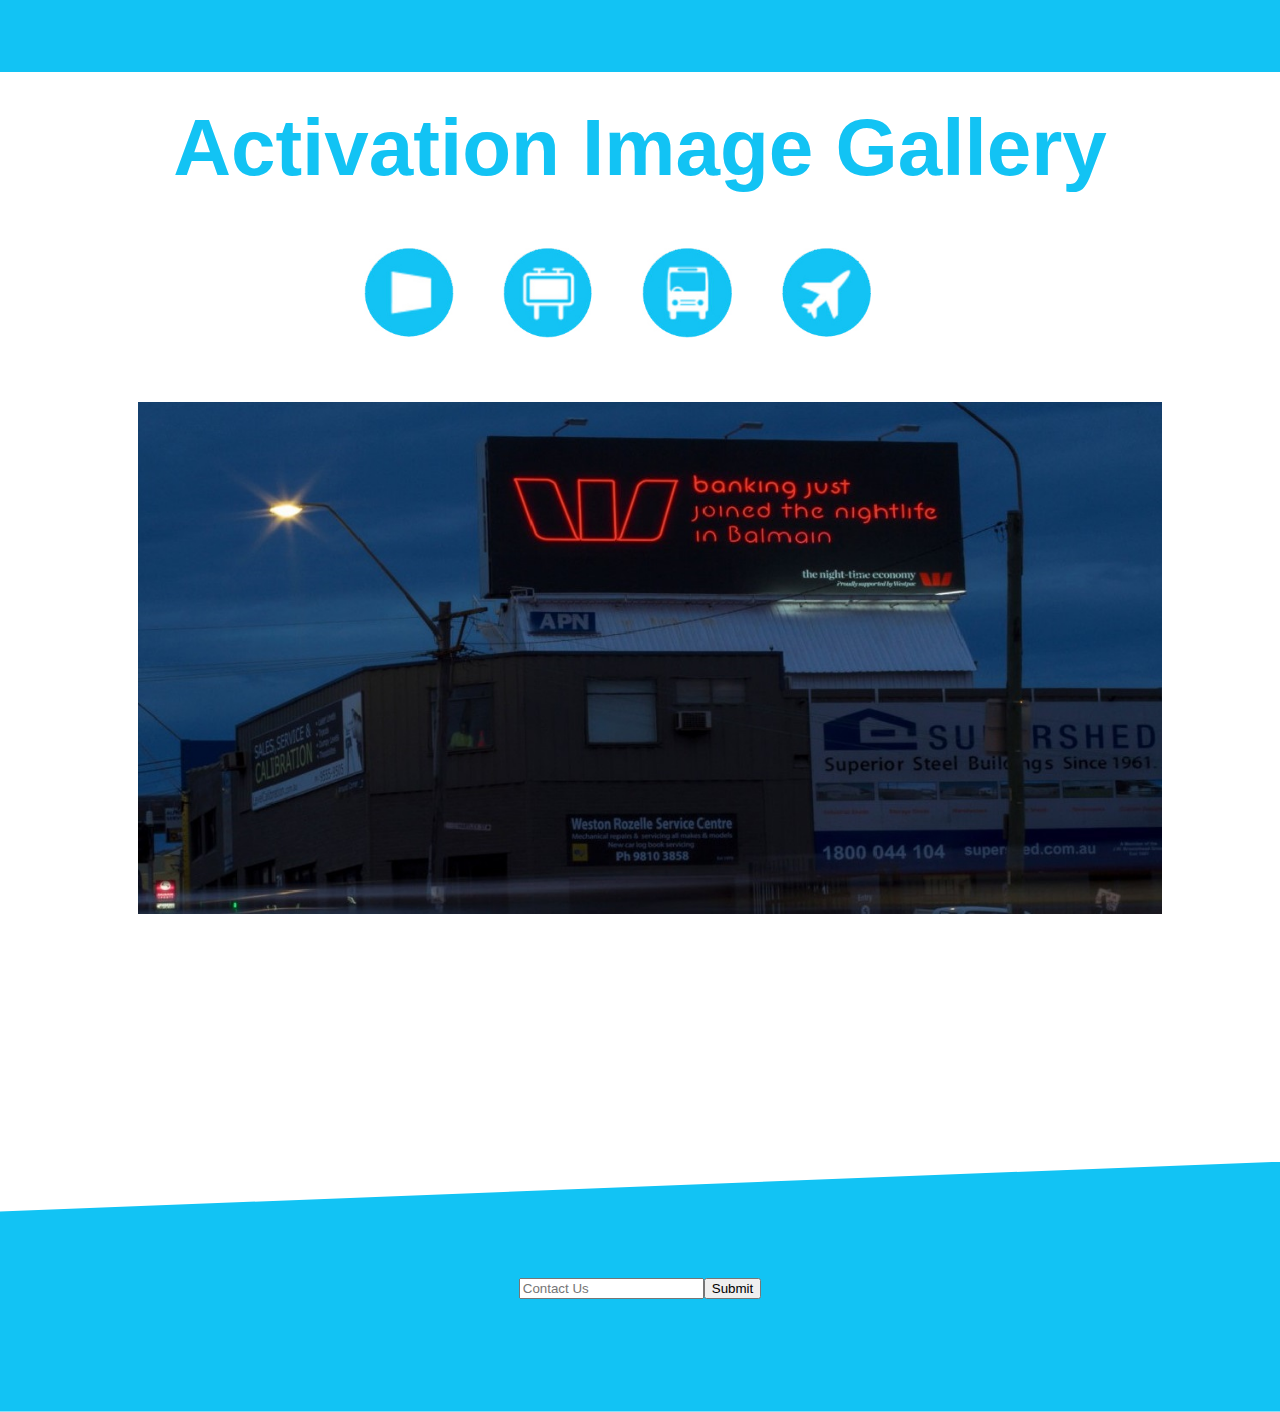
<file: APN Activation Hub/Index.html>
<!DOCTYPE html>

<head>
	<meta charset="UTF-8">
	<meta name="viewport" content="width=device-width, initial-scale=1">
	<title>Activation Hub</title>
	<link rel="stylesheet" type="text/css" href="styles/reset.css">
	<link rel="stylesheet" type="text/css" href="styles/sheet.css">
	
</head>

<body>
	<header>
		<img src="images/apnlogowhite.png" width="350px" height="100px">
	</header>
<div id="header.menu">
	
	
</div>

<div id="wrapper">
	<h1>Activation Image Gallery</h1>

	<nav>
			<a href="digital.html"><img src="images/digital3.jpg" width="90px" height="90px" style="margin-right: 45px;"></a>
			<a href="billboard.html"><img src="images/billboard3.jpg" width="90px" height="90px" style="margin-right: 45px;"></a>
			<a href="transit.html"><img src="images/transit3.jpg" width="90px" height="90px" style="margin-right: 45px;"></a>
			<a href="airport.html"><img src="images/airport3.jpg" width="90px" height="90px" style="margin-right: 45px;"></a>

	</nav>

	<div id="slideshow">
			<div>
				<img src="images/lexus.jpg">
			</div>

			<div>
				<img src="images/news.jpg">
			</div>
			
			<div>
				<img src="images/ausopen.jpg">
			</div>
			
			<div>
				<img src="images/sitr.jpg">
			</div>

			<div>
				<img src="images/sthallet.jpg">
			</div>

			<div>
				<img src="images/westpac.jpg">
			</div>					
	</div>

</div>

<footer>

	<div class="footer-content">
		<input type="email" placeholder="Contact Us"><button>Submit</button>

	</div>
</footer>
	
	<!--
	<script src="https://ajax.googleapis.com/ajax/libs/jquery/3.1.0/jquery.min.js"></script>
	
	<script type="text/javascript">

	console.log("hey")

		$("#slideshow > div:gt(0)").hide();

		setInterval(function() { 
		  $('#slideshow > div:first')
		    .fadeOut(1000)
		    .next()
		    .fadeIn(1000)
		    .end()
		    .appendTo('#slideshow');
		},  3000);
	</script>
 -->

</body>


<html>
</file>
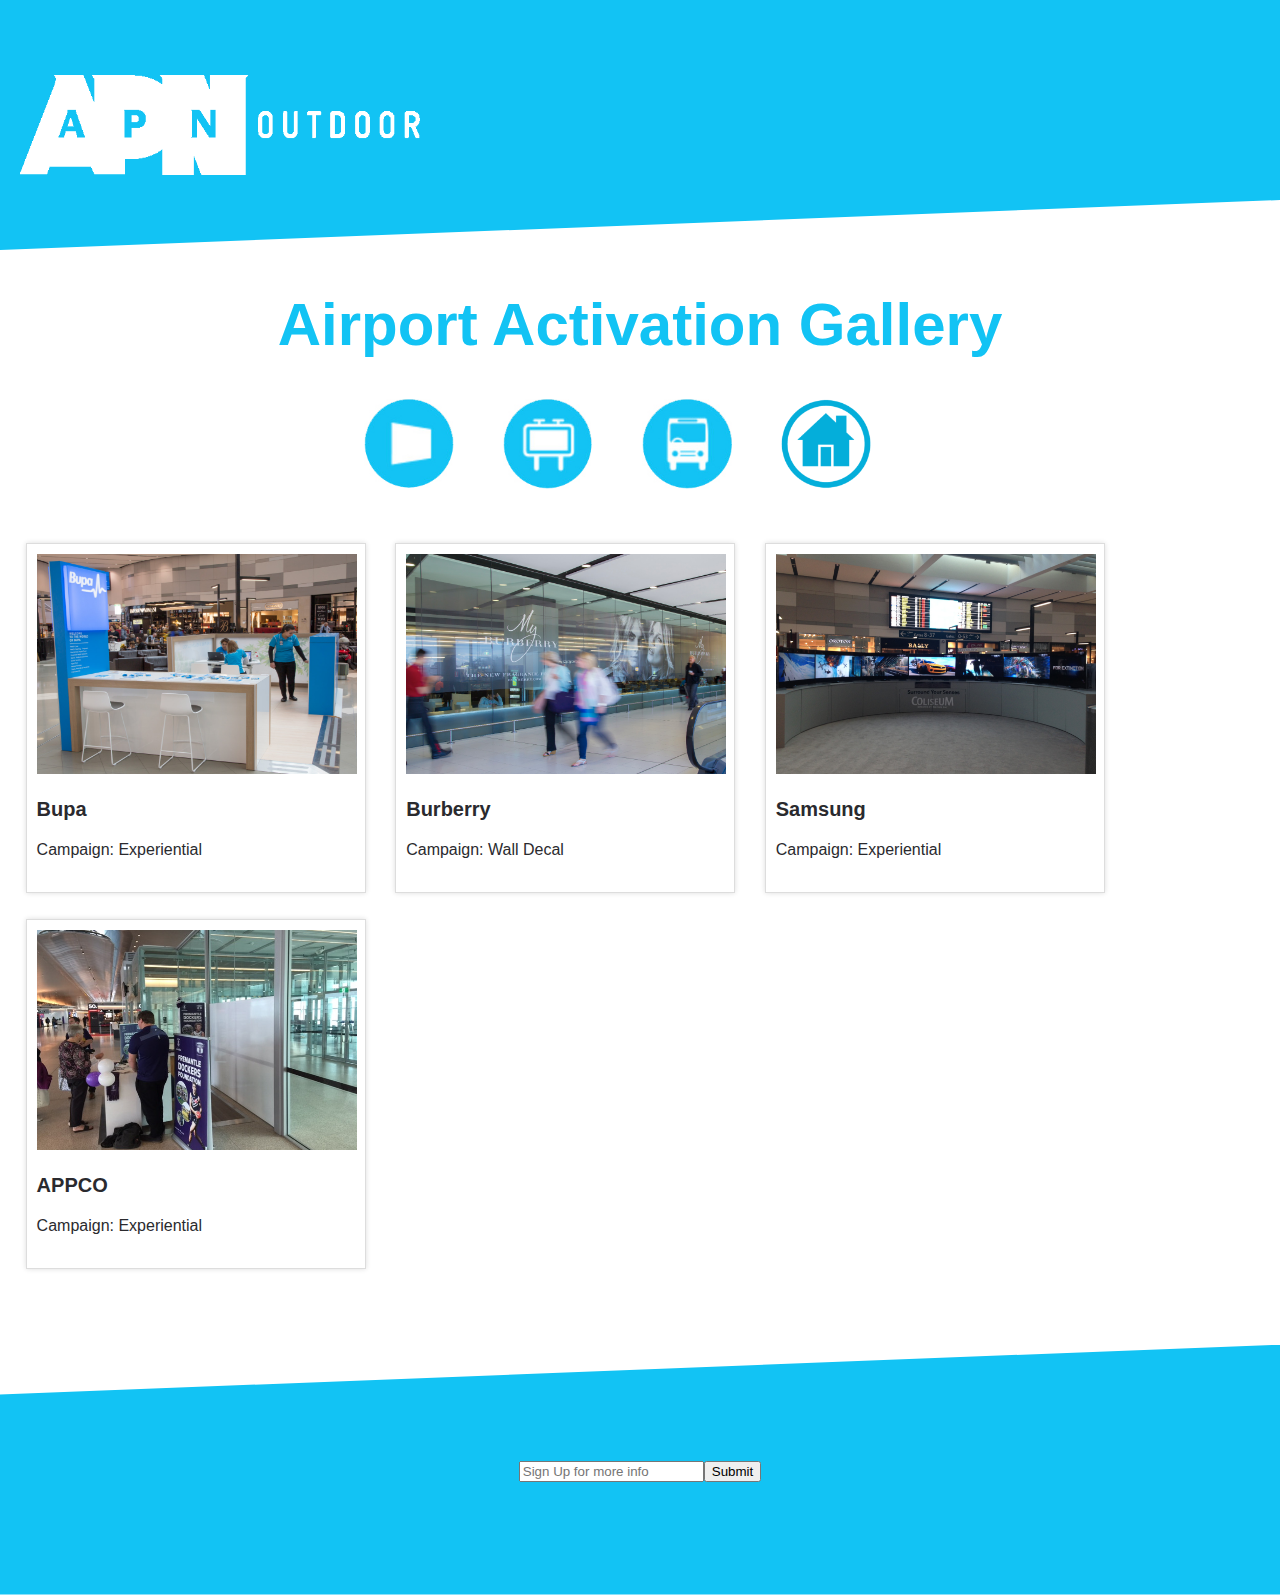
<file: APN Activation Hub/airport.html>
<!DOCTYPE html>
<html>
	<head>
		<meta charset="UTF-8">
		<title>Airport Activation Hub</title>
		<link rel="stylesheet" type="text/css" href="styles/reset.css">
		<link rel="stylesheet" type="text/css" href="styles/digitalsheet.css">
	</head>

<body>
		<header><img src="images/apnlogowhite.png" width="350px" height="100px"></header>


		<h1>Airport Activation Gallery</h1>

		<nav>
			<a href="digital.html"><img src="images/digital3.jpg" width="90px" height="90px" style="margin-right: 45px;"></a>
			<a href="billboard.html"><img src="images/billboard3.jpg" width="90px" height="90px" style="margin-right: 45px;"></a>
			<a href="transit.html"><img src="images/transit3.jpg" width="90px" height="90px" style="margin-right: 45px;"></a>
			<a href="index.html"><img src="images/homebutton.png" width="90px" height="90px" style="margin-right: 45px;"></a>
		</nav>
				
	<div class="gallery">
			
					<div class="bupa">
						<img src="airportimages/bupa.jpg" />
						<h3>Bupa</h3>
						<p>Campaign: Experiential</p>
								</div>
					<div class="burberry">
						<img src="airportimages/burberry.jpg" />
						<h3>Burberry</h3>
						<p>Campaign: Wall Decal</p>
								</div>
					<div class="samsung">
						<img src="airportimages/samsung.jpg" />
						<h3>Samsung</h3>
						<p>Campaign: Experiential</p>
								</div>
					<div class="appco">
						<img src="airportimages/appco.jpg" />
						<h3>APPCO</h3>
						<p>Campaign: Experiential</p>
							</div>
		
</body>	

<footer>

	<div class="footer-content">
		<input type="email" placeholder="Sign Up for more info"><button>Submit</button>
	</div>

</footer>

<html>
</file>
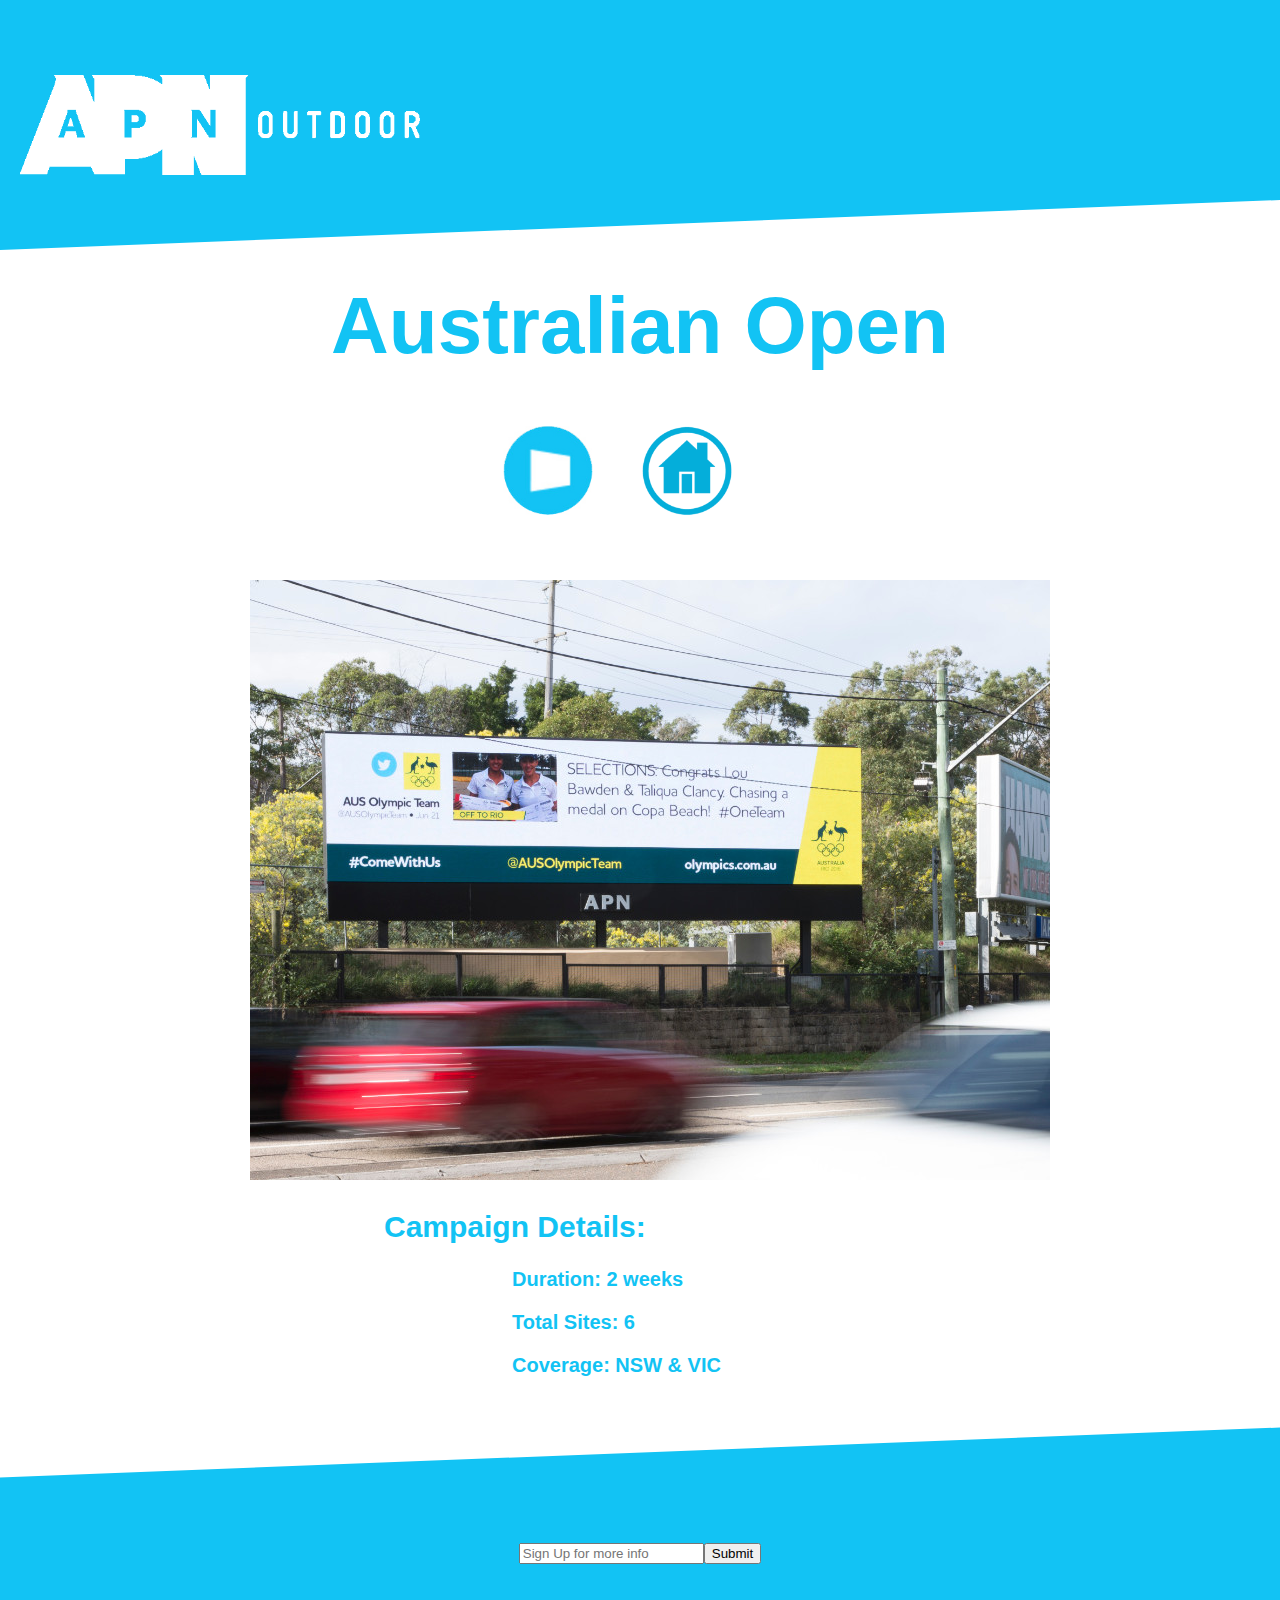
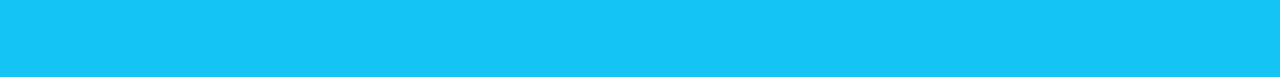
<file: APN Activation Hub/ausopen.html>
<!DOCTYPE html>

<head>
	<meta charset="UTF-8">
	<title>Australian Open</title>
	<link rel="stylesheet" type="text/css" href="styles/reset.css">
	<link rel="stylesheet" type="text/css" href="styles/popupsheet.css">
	
</head>

<body>
	<header>
		<img src="images/apnlogowhite.png" width="350px" height="100px">
	</header>

<div id="wrapper">
	<h1>Australian Open</h1>	

	<nav>
			<a href="digital.html"><img src="images/digital3.jpg" width="90px" height="90px" style="margin-right: 45px;"></a>
			<a href="index.html"><img src="images/homebutton.png" width="90px" height="90px" style="margin-right: 45px;"></a>

	</nav>

	<div id="slideshow">
			<div>
				<img src="popupimages/ausopen1.jpg">
			</div>

			<div>
				<img src="popupimages/ausopen2.jpg">
			</div>
			
			<div>
				<img src="popupimages/ausopen3.jpg">
			</div>
			
			<div>
				<img src="popupimages/ausopen4.jpg">
			</div>					
	</div>

</div>

<h2>Campaign Details:</h2>
	<p>Duration: 2 weeks</p>
	<p>Total Sites: 6</p>
	<p>Coverage: NSW & VIC</p>

<footer>

	<div class="footer-content">
		<input type="email" placeholder="Sign Up for more info"><button>Submit</button>

	</div>
</footer>
	
	<script src="https://ajax.googleapis.com/ajax/libs/jquery/3.1.0/jquery.min.js"></script>
	
	<script type="text/javascript">

	console.log("hey")

		$("#slideshow > div:gt(0)").hide();

		setInterval(function() { 
		  $('#slideshow > div:first')
		    .fadeOut(1000)
		    .next()
		    .fadeIn(1000)
		    .end()
		    .appendTo('#slideshow');
		},  3000);
	</script>
 
</body>


<html>
</file>
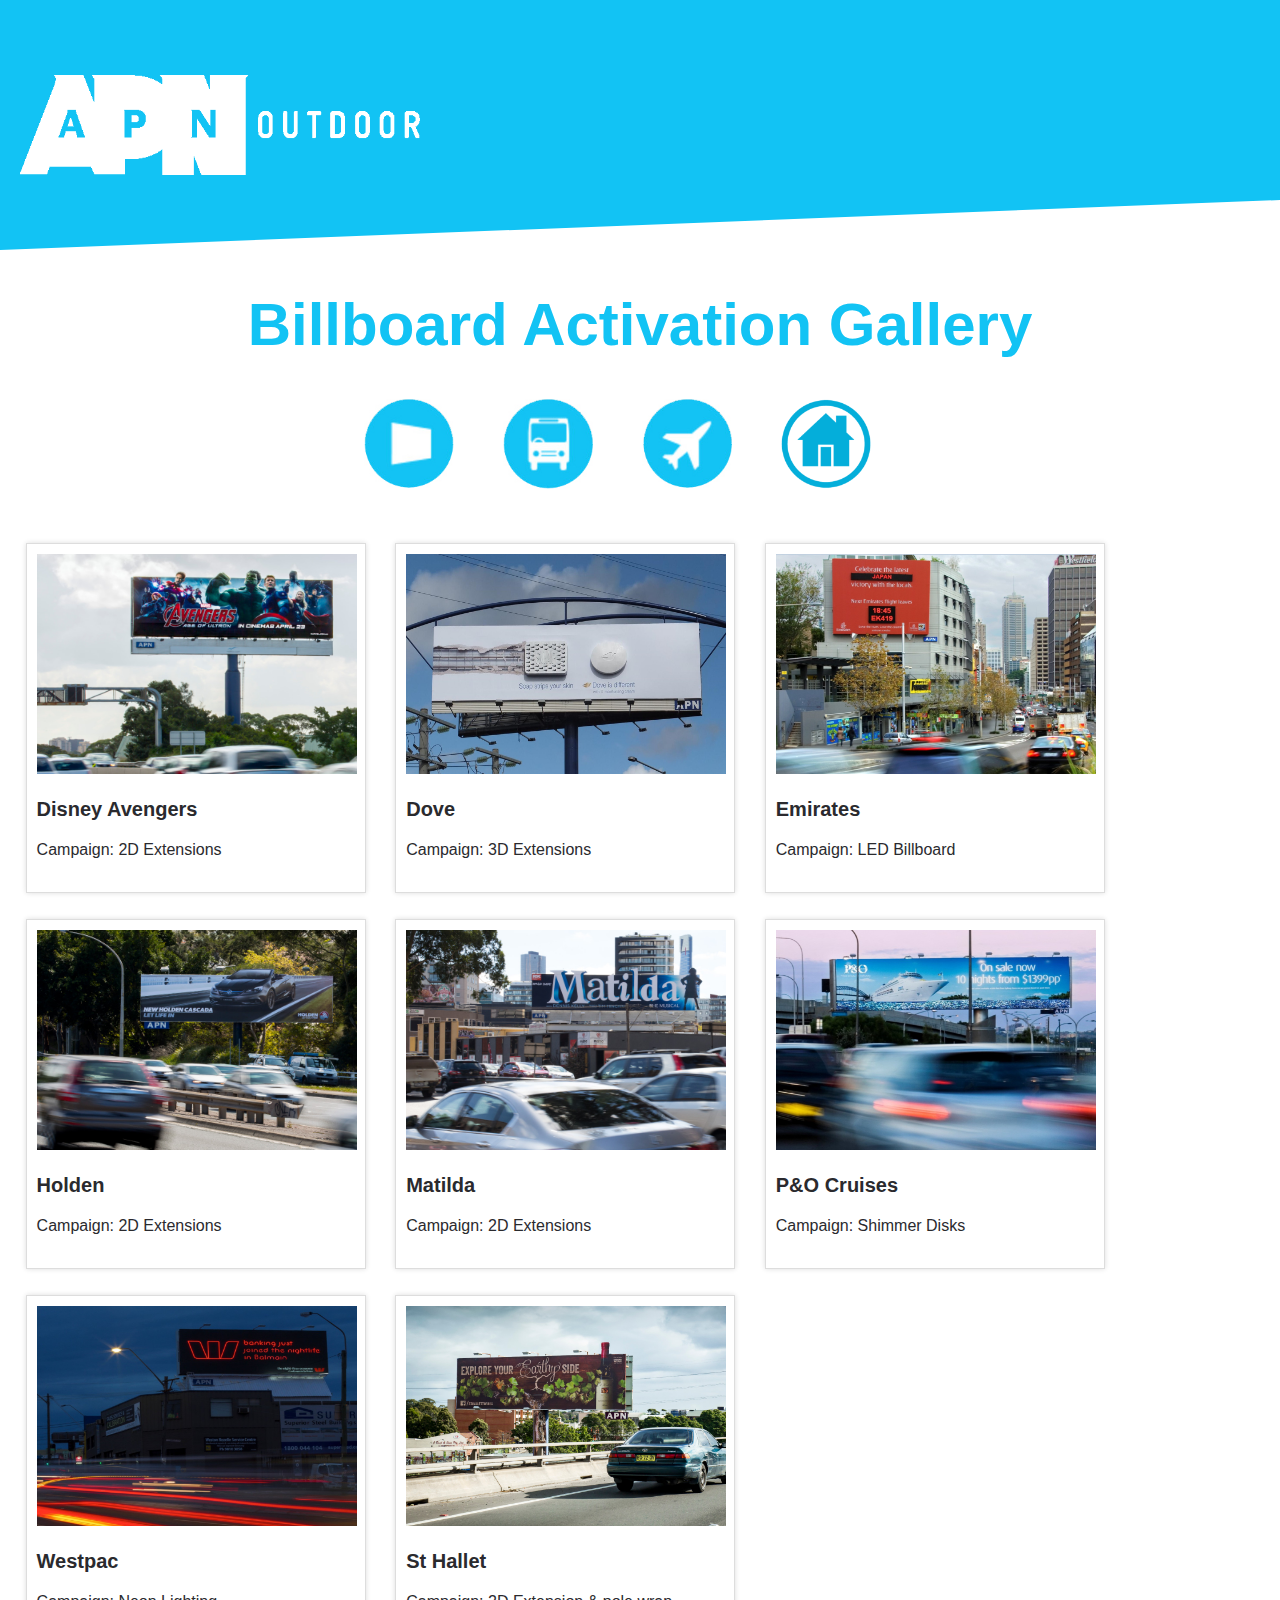
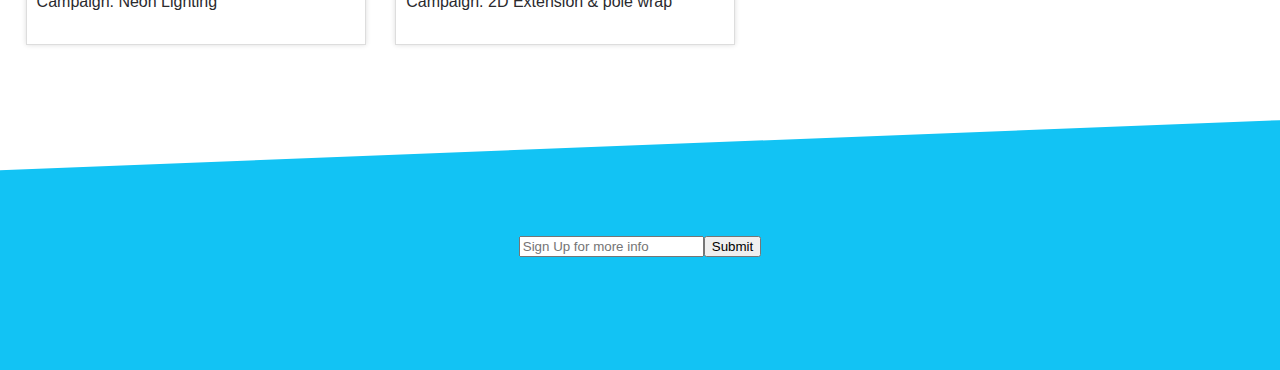
<file: APN Activation Hub/billboard.html>
<!DOCTYPE html>
<html>
	<head>
		<meta charset="UTF-8">
		<title>Billboard Image Hub</title>
		<link rel="stylesheet" type="text/css" href="styles/reset.css">
		<link rel="stylesheet" type="text/css" href="styles/digitalsheet.css">
	</head>

<body>	
		<header><img src="images/apnlogowhite.png" width="350px" height="100px"></header>

		<h1>Billboard Activation Gallery</h1>

		<nav>
			<a href="digital.html"><img src="images/digital3.jpg" width="90px" height="90px" style="margin-right: 45px;"></a>
			<a href="transit.html"><img src="images/transit3.jpg" width="90px" height="90px" style="margin-right: 45px;"></a>
			<a href="airport.html"><img src="images/airport3.jpg" width="90px" height="90px" style="margin-right: 45px;"></a>
			<a href="index.html"><img src="images/homebutton.png" width="90px" height="90px" style="margin-right: 45px;"></a>
		</nav>

	<div class="gallery">
			
					<div class="avengers">
						<img src="billboardimages/avengers.jpg" />
						<h3>Disney Avengers</h3>
						<p>Campaign: 2D Extensions</p>
								</div>
					<div class="dove">
						<img src="billboardimages/dove.jpg" />
						<h3>Dove</h3>
						<p>Campaign: 3D Extensions</p>
								</div>
					<div class="emirates">
						<img src="billboardimages/emirates.jpg" />
						<h3>Emirates</h3>
						<p>Campaign: LED Billboard </p>
								</div>
					<div class="holden">
						<img src="billboardimages/holden.jpg" />
						<h3>Holden</h3>
						<p>Campaign: 2D Extensions</p>
							</div>
					<div class="matilda">
						<img src="billboardimages/matilda.jpg" />
						<h3>Matilda</h3>
						<p>Campaign: 2D Extensions</p>
							</div>
					<div class="pando">
						<img src="billboardimages/pando.jpg" />
						<h3>P&O Cruises</h3>
						<p>Campaign: Shimmer Disks</p>
							</div>	
					<div class="westpac">
						<img src="billboardimages/westpac.jpg" />
						<h3>Westpac</h3>
						<p>Campaign: Neon Lighting</p>
					</div>
					
					<div class="sthallet">
						<img src="billboardimages/sthallet.jpg" />
						<h3>St Hallet</h3>
						<p>Campaign: 2D Extension & pole wrap</p>
					</div>
	</div>

<footer>
	<div class="footer-content">
		<input type="email" placeholder="Sign Up for more info"><button>Submit</button>
	</div>
</footer>

</body>	

<html>
</file>
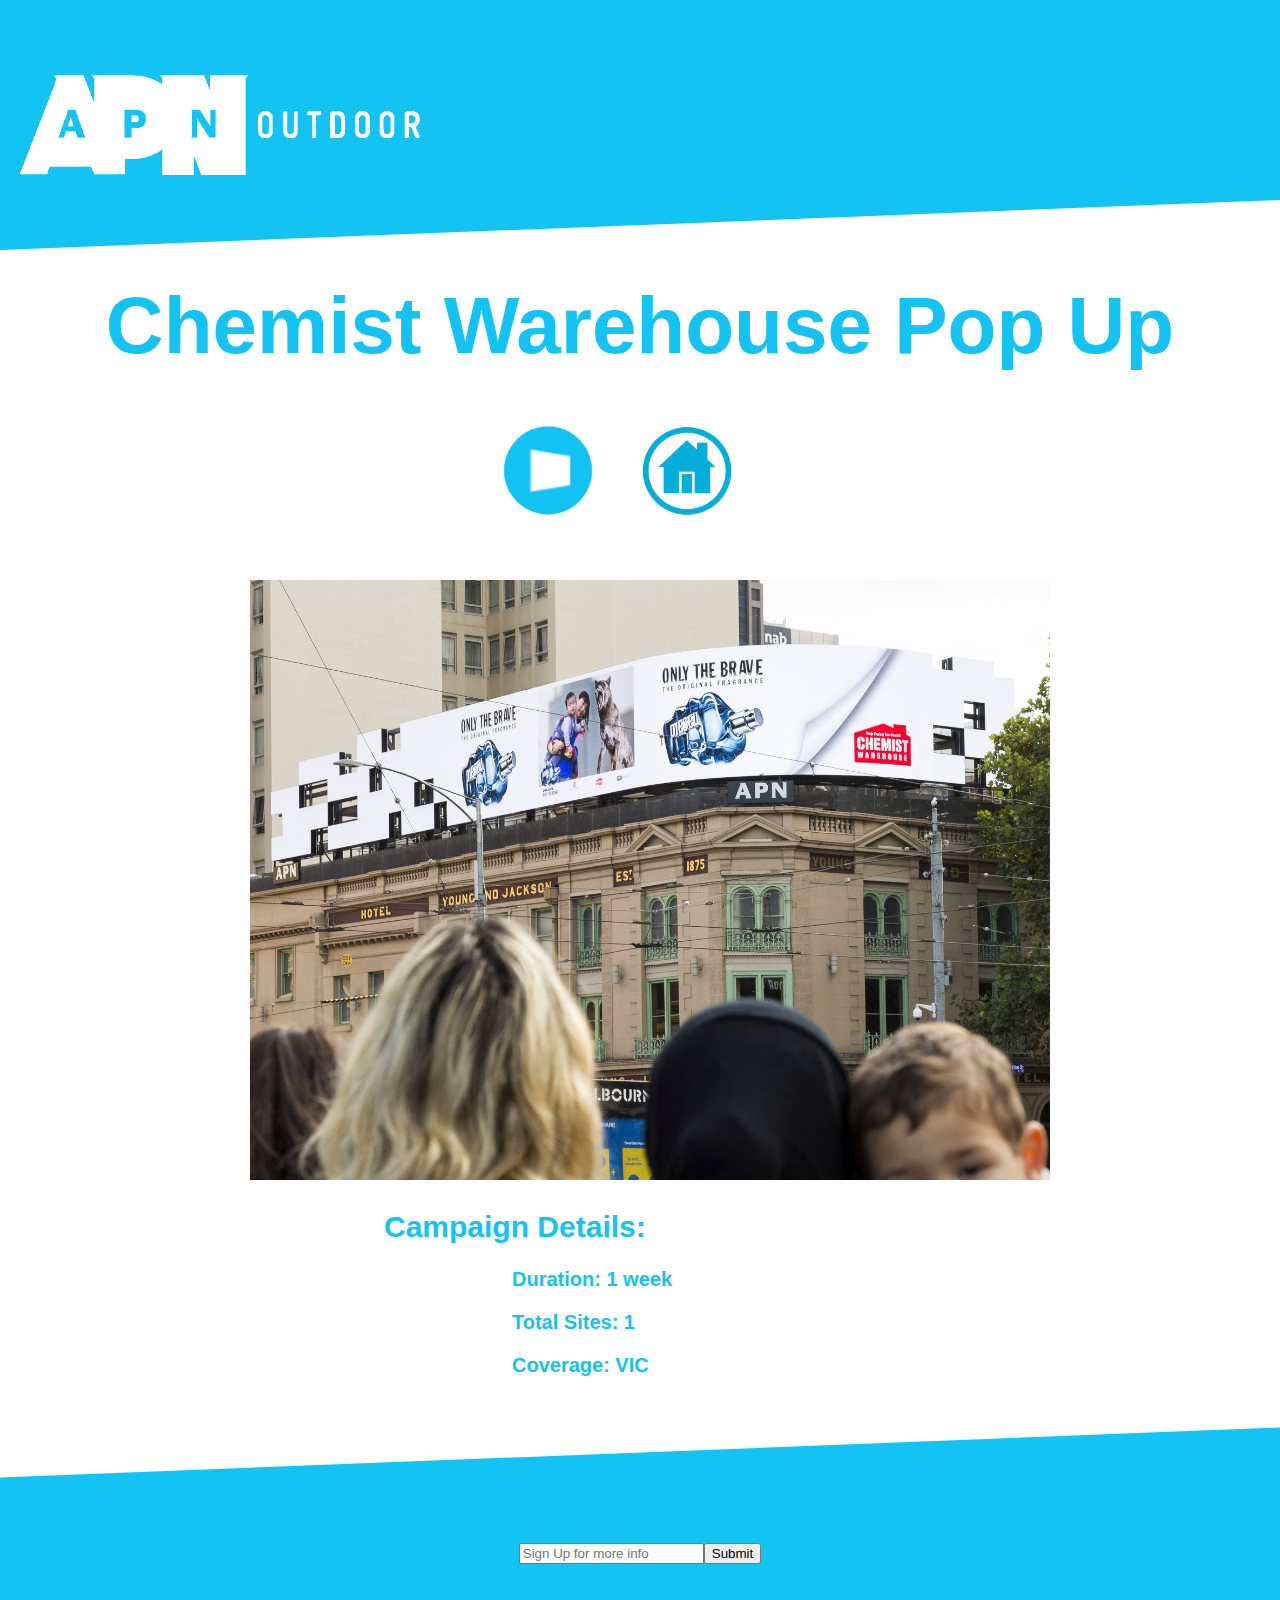
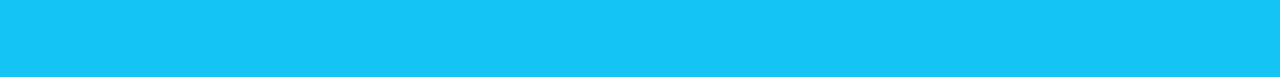
<file: APN Activation Hub/chemistwarehouse.html>
<!DOCTYPE html>

<head>
	<meta charset="UTF-8">
	<title>Chemist Warehouse</title>
	<link rel="stylesheet" type="text/css" href="styles/reset.css">
	<link rel="stylesheet" type="text/css" href="styles/popupsheet.css">
	
</head>

<body>
	<header>
		<img src="images/apnlogowhite.png" width="350px" height="100px">
	</header>

<div id="wrapper">
	<h1>Chemist Warehouse Pop Up</h1>	

	<nav>
			<a href="digital.html"><img src="images/digital3.jpg" width="90px" height="90px" style="margin-right: 45px;"></a>
			<a href="index.html"><img src="images/homebutton.png" width="90px" height="90px" style="margin-right: 45px;"></a>

	</nav>

	<div id="slideshow">
			<div>
				<img src="popupimages/chemistwarehouse1.jpg">
			</div>

			<div>
				<img src="popupimages/chemistwarehouse2.jpg">
			</div>
			
			<div>
				<img src="popupimages/chemistwarehouse3.jpg">
			</div>					
	</div>

</div>

<h2>Campaign Details:</h2>
	<p>Duration: 1 week</p>
	<p>Total Sites: 1</p>
	<p>Coverage: VIC</p>

<footer>

	<div class="footer-content">
		<input type="email" placeholder="Sign Up for more info"><button>Submit</button>

	</div>
</footer>
	
	<script src="https://ajax.googleapis.com/ajax/libs/jquery/3.1.0/jquery.min.js"></script>
	
	<script type="text/javascript">

	console.log("hey")

		$("#slideshow > div:gt(0)").hide();

		setInterval(function() { 
		  $('#slideshow > div:first')
		    .fadeOut(1000)
		    .next()
		    .fadeIn(1000)
		    .end()
		    .appendTo('#slideshow');
		},  3000);
	</script>
 
</body>


<html>
</file>
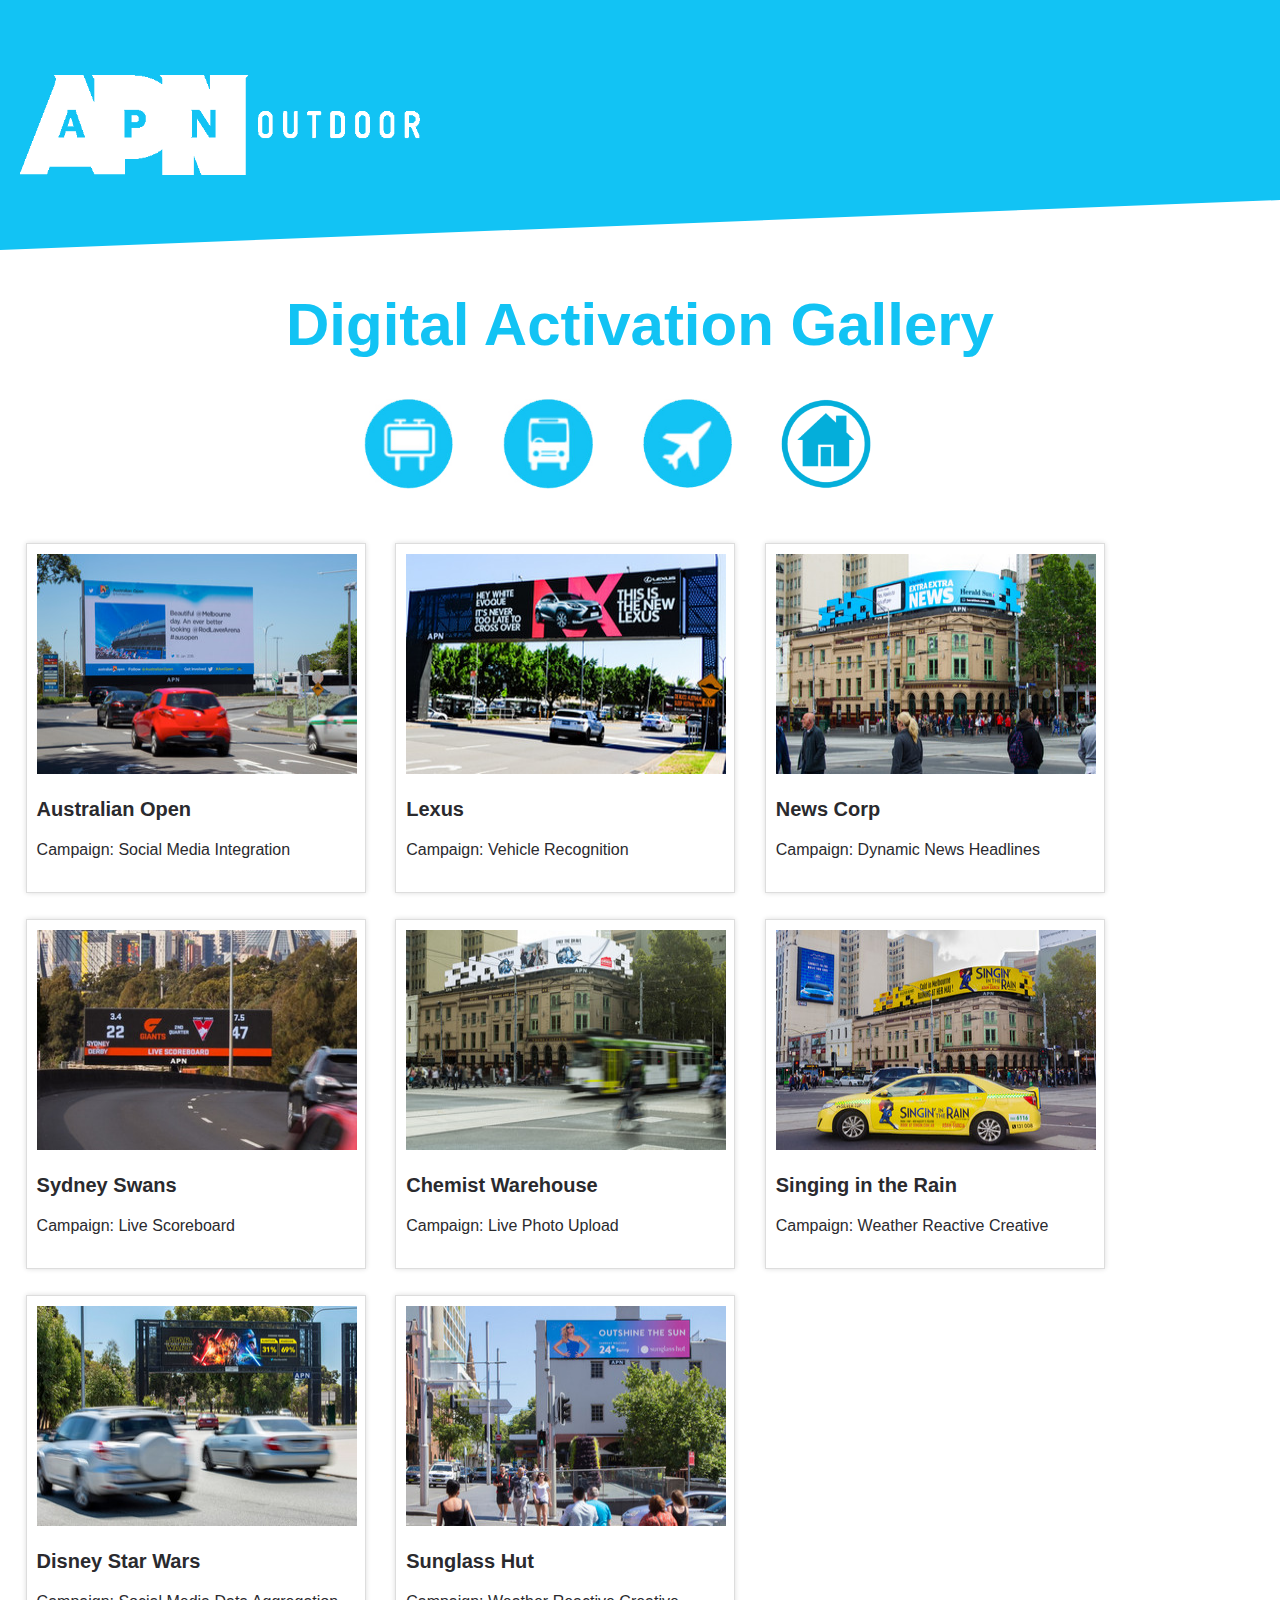
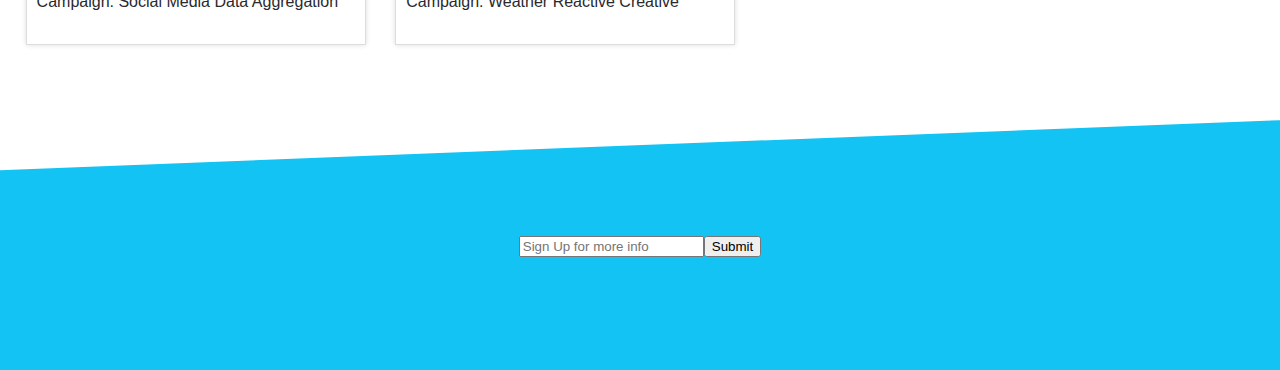
<file: APN Activation Hub/digital.html>
<!DOCTYPE html>

	<head>
		<meta charset="UTF-8">
		<meta name="viewport" content="width=device-width, initial-scale=1">
		<title>Digtal Hub</title>
		<link rel="stylesheet" type="text/css" href="styles/reset.css">
		<link rel="stylesheet" type="text/css" href="styles/digitalsheet.css">
	</head>

<body>
		<header><img src="images/apnlogowhite.png" width="350px" height="100px"></header>

		<h1>Digital Activation Gallery</h1>
		
		<nav>
			<a href="billboard.html"><img src="images/billboard3.jpg" width="90px" height="90px" style="margin-right: 45px;"></a>
			<a href="transit.html"><img src="images/transit3.jpg" width="90px" height="90px" style="margin-right: 45px;"></a>
			<a href="airport.html"><img src="images/airport3.jpg" width="90px" height="90px" style="margin-right: 45px;"></a>
			<a href="index.html"><img src="images/homebutton.png" width="90px" height="90px" style="margin-right: 45px;"></a>
		</nav>

	<div class="gallery">
			
					<div class="ausopen"> <a href="ausopen.html">
						<img src="digitalimages/ausopen.jpg"/>
						<h3>Australian Open</h3>
						<p>Campaign: Social Media Integration</p>
					</div>
					
					<div class="lexus"><a href="lexus.html">
						<img src="digitalimages/lexus.jpg"/>
						<h3>Lexus</h3>
						<p>Campaign: Vehicle Recognition</p>
					</div>
					
					<div class="news"><a href="news.html">
						<img src="digitalimages/news.jpg"/>
						<h3>News Corp</h3>
						<p>Campaign: Dynamic News Headlines</p>
					</div>
					
					<div class="swans"><a href="swans.html">
						<img src="digitalimages/swans.jpg"/>
						<h3>Sydney Swans</h3>
						<p>Campaign: Live Scoreboard</p>
					</div>
					
					<div class="chemistwarehouse"><a href="chemistwarehouse.html">
						<img src="digitalimages/chemistwarehouse.jpg"/>
						<h3>Chemist Warehouse</h3>
						<p>Campaign: Live Photo Upload</p>
					</div>
					
					<div class="sitr"><a href="singingintherain.html">
						<img src="digitalimages/sitr.jpg" />
						<h3>Singing in the Rain</h3>
						<p>Campaign: Weather Reactive Creative</p>
					</div>
					
					<div class="starwars"><a href="starwars.html">
						<img src="digitalimages/starwars.jpg" />
						<h3>Disney Star Wars</h3>
						<p>Campaign: Social Media Data Aggregation</p>
					</div>
					
					<div class="sunglasshut"><a href="sunglasshut.html">
						<img src="digitalimages/sunglasshut.jpg" />
						<h3>Sunglass Hut</h3>
						<p>Campaign: Weather Reactive Creative</p>
					</div>
					
	</div>		



<footer>
	<div class="footer-content">
		<input type="email" placeholder="Sign Up for more info"><button>Submit</button>
	</div>
</footer>


</body>

<html>
</file>
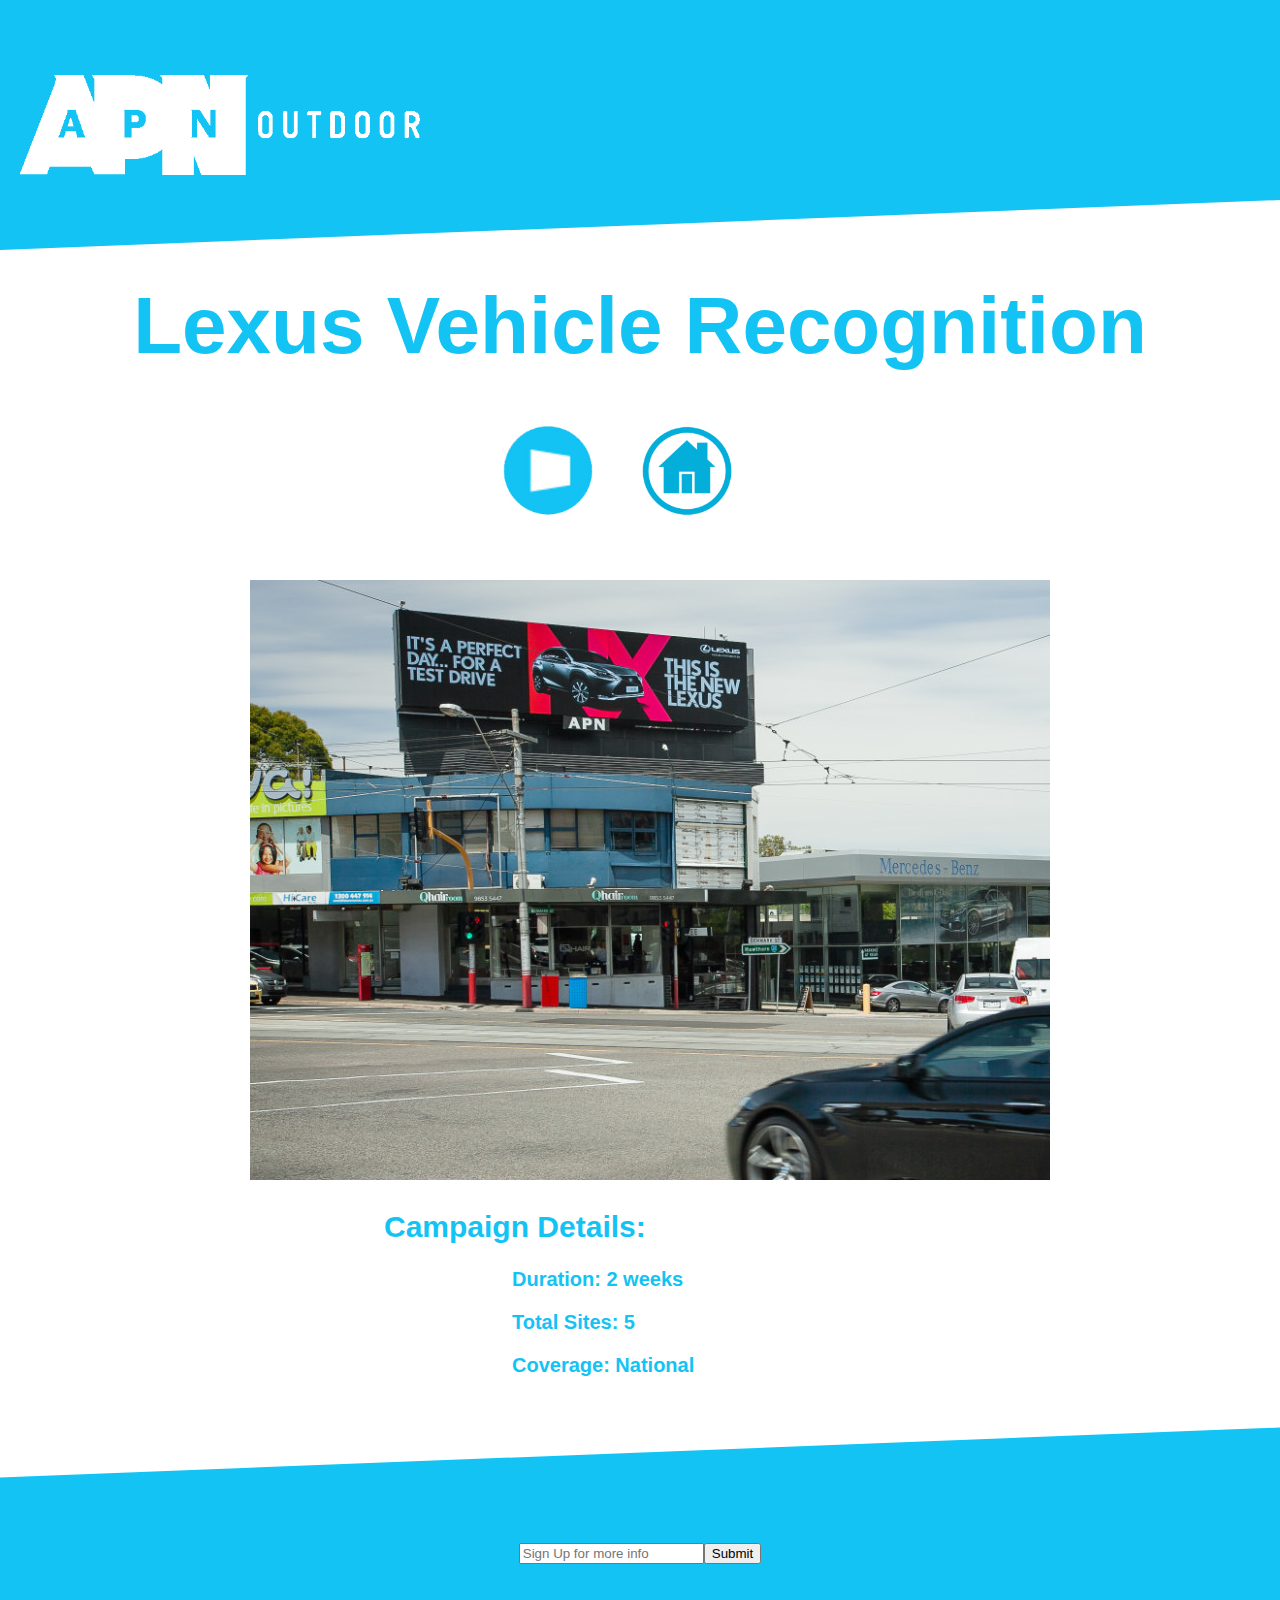
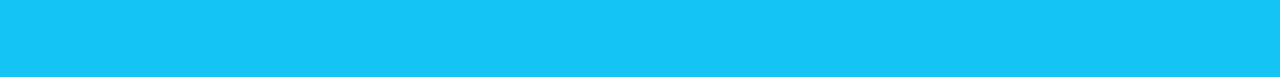
<file: APN Activation Hub/lexus.html>
<!DOCTYPE html>

<head>
	<meta charset="UTF-8">
	<title>Lexus</title>
	<link rel="stylesheet" type="text/css" href="styles/reset.css">
	<link rel="stylesheet" type="text/css" href="styles/popupsheet.css">
	
</head>

<body>
	<header>
		<img src="images/apnlogowhite.png" width="350px" height="100px">
	</header>

<div id="wrapper">
	<h1>Lexus Vehicle Recognition</h1>	

	<nav>
			<a href="digital.html"><img src="images/digital3.jpg" width="90px" height="90px" style="margin-right: 45px;"></a>
			<a href="index.html"><img src="images/homebutton.png" width="90px" height="90px" style="margin-right: 45px;"></a>

	</nav>

	<div id="slideshow">
			<div>
				<img src="popupimages/lexus1.jpg">
			</div>

			<div>
				<img src="popupimages/lexus2.jpg">
			</div>
			
			<div>
				<img src="popupimages/lexus3.jpg">
			</div>					
	</div>

</div>

<h2>Campaign Details:</h2>
	<p>Duration: 2 weeks</p>
	<p>Total Sites: 5</p>
	<p>Coverage: National</p>

<footer>

	<div class="footer-content">
		<input type="email" placeholder="Sign Up for more info"><button>Submit</button>

	</div>
</footer>
	
	<script src="https://ajax.googleapis.com/ajax/libs/jquery/3.1.0/jquery.min.js"></script>
	
	<script type="text/javascript">

	console.log("hey")

		$("#slideshow > div:gt(0)").hide();

		setInterval(function() { 
		  $('#slideshow > div:first')
		    .fadeOut(1000)
		    .next()
		    .fadeIn(1000)
		    .end()
		    .appendTo('#slideshow');
		},  3000);
	</script>
 
</body>


<html>
</file>
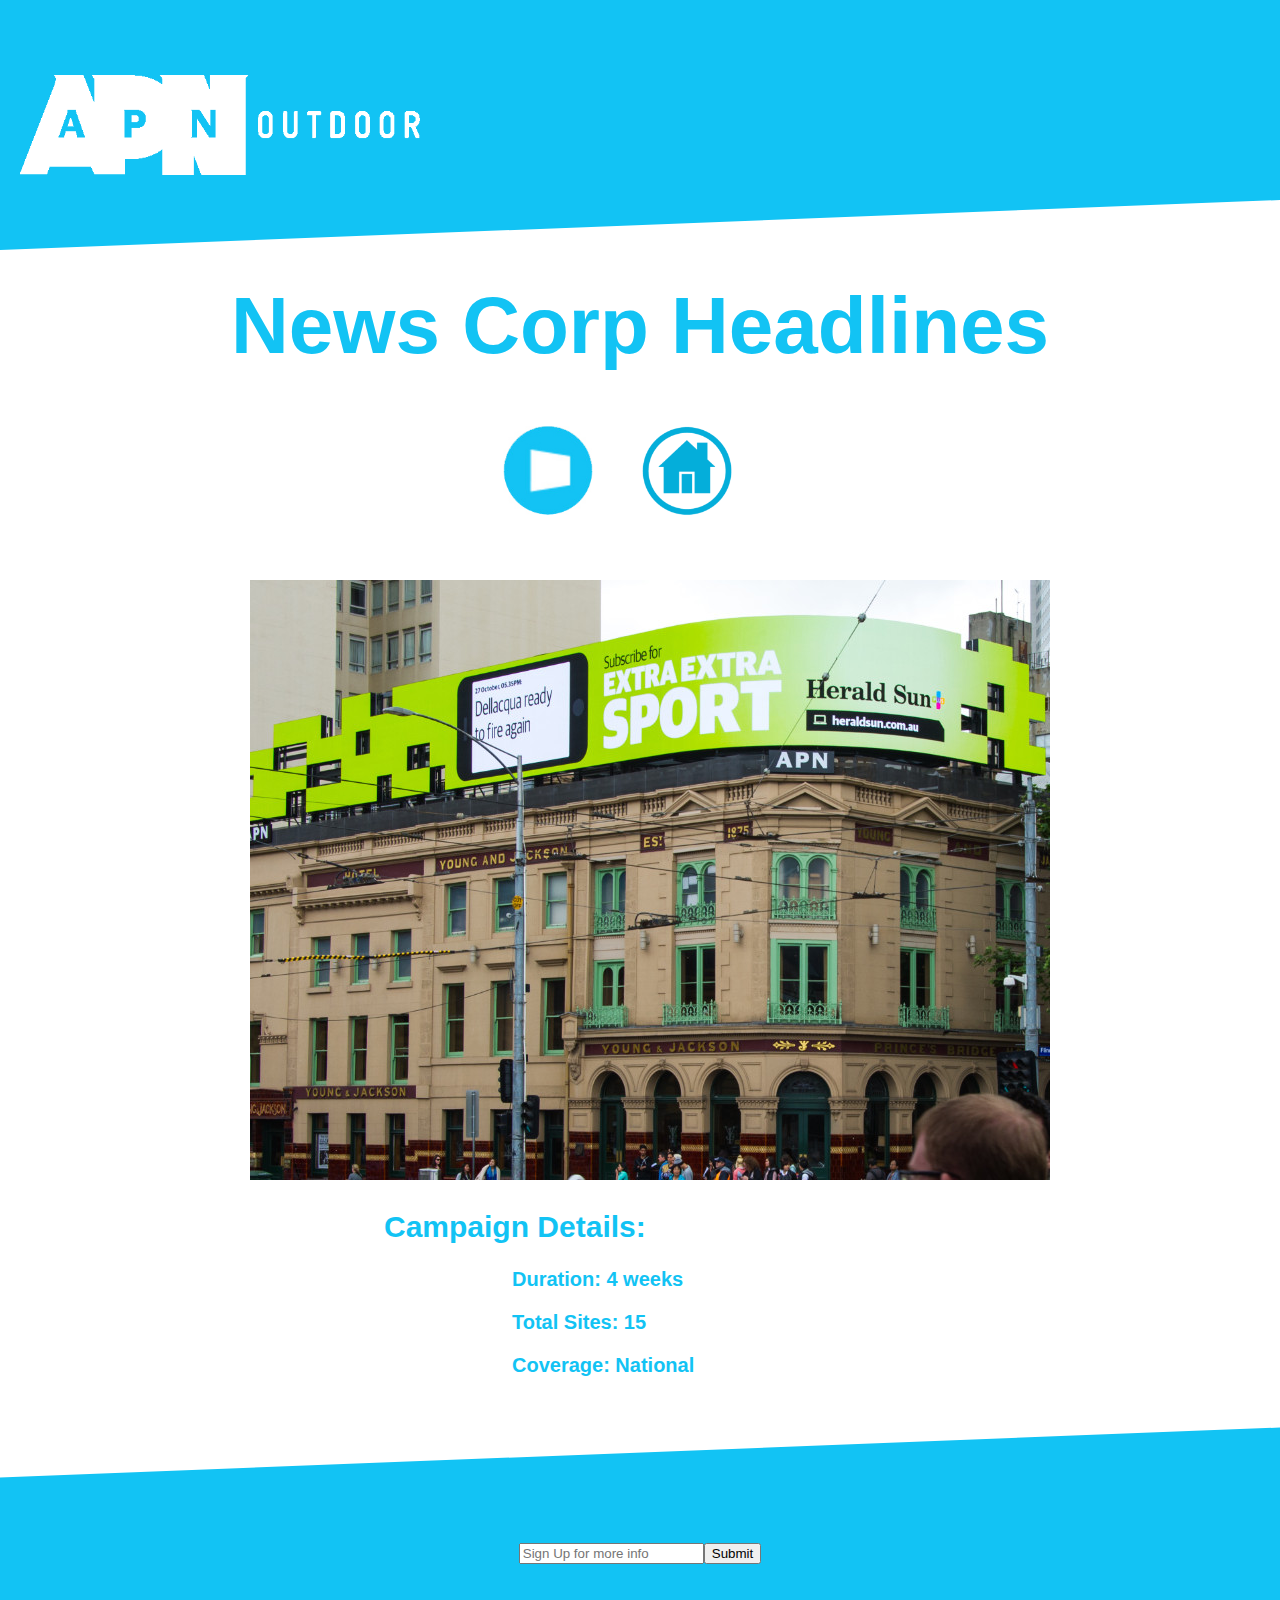
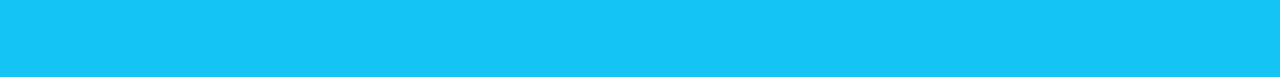
<file: APN Activation Hub/news.html>
<!DOCTYPE html>

<head>
	<meta charset="UTF-8">
	<title>News Corp</title>
	<link rel="stylesheet" type="text/css" href="styles/reset.css">
	<link rel="stylesheet" type="text/css" href="styles/popupsheet.css">
	
</head>

<body>
	<header>
		<img src="images/apnlogowhite.png" width="350px" height="100px">
	</header>

<div id="wrapper">
	<h1>News Corp Headlines</h1>	

	<nav>
			<a href="digital.html"><img src="images/digital3.jpg" width="90px" height="90px" style="margin-right: 45px;"></a>
			<a href="index.html"><img src="images/homebutton.png" width="90px" height="90px" style="margin-right: 45px;"></a>

	</nav>

	<div id="slideshow">
			<div>
				<img src="popupimages/news1.jpg">
			</div>

			<div>
				<img src="popupimages/news2.jpg">
			</div>
			
			<div>
				<img src="popupimages/news3.jpg">
			</div>					
	</div>

</div>

<h2>Campaign Details:</h2>
	<p>Duration: 4 weeks</p>
	<p>Total Sites: 15</p>
	<p>Coverage: National</p>

<footer>

	<div class="footer-content">
		<input type="email" placeholder="Sign Up for more info"><button>Submit</button>

	</div>
</footer>
	
	<script src="https://ajax.googleapis.com/ajax/libs/jquery/3.1.0/jquery.min.js"></script>
	
	<script type="text/javascript">

	console.log("hey")

		$("#slideshow > div:gt(0)").hide();

		setInterval(function() { 
		  $('#slideshow > div:first')
		    .fadeOut(1000)
		    .next()
		    .fadeIn(1000)
		    .end()
		    .appendTo('#slideshow');
		},  3000);
	</script>
 
</body>


<html>
</file>
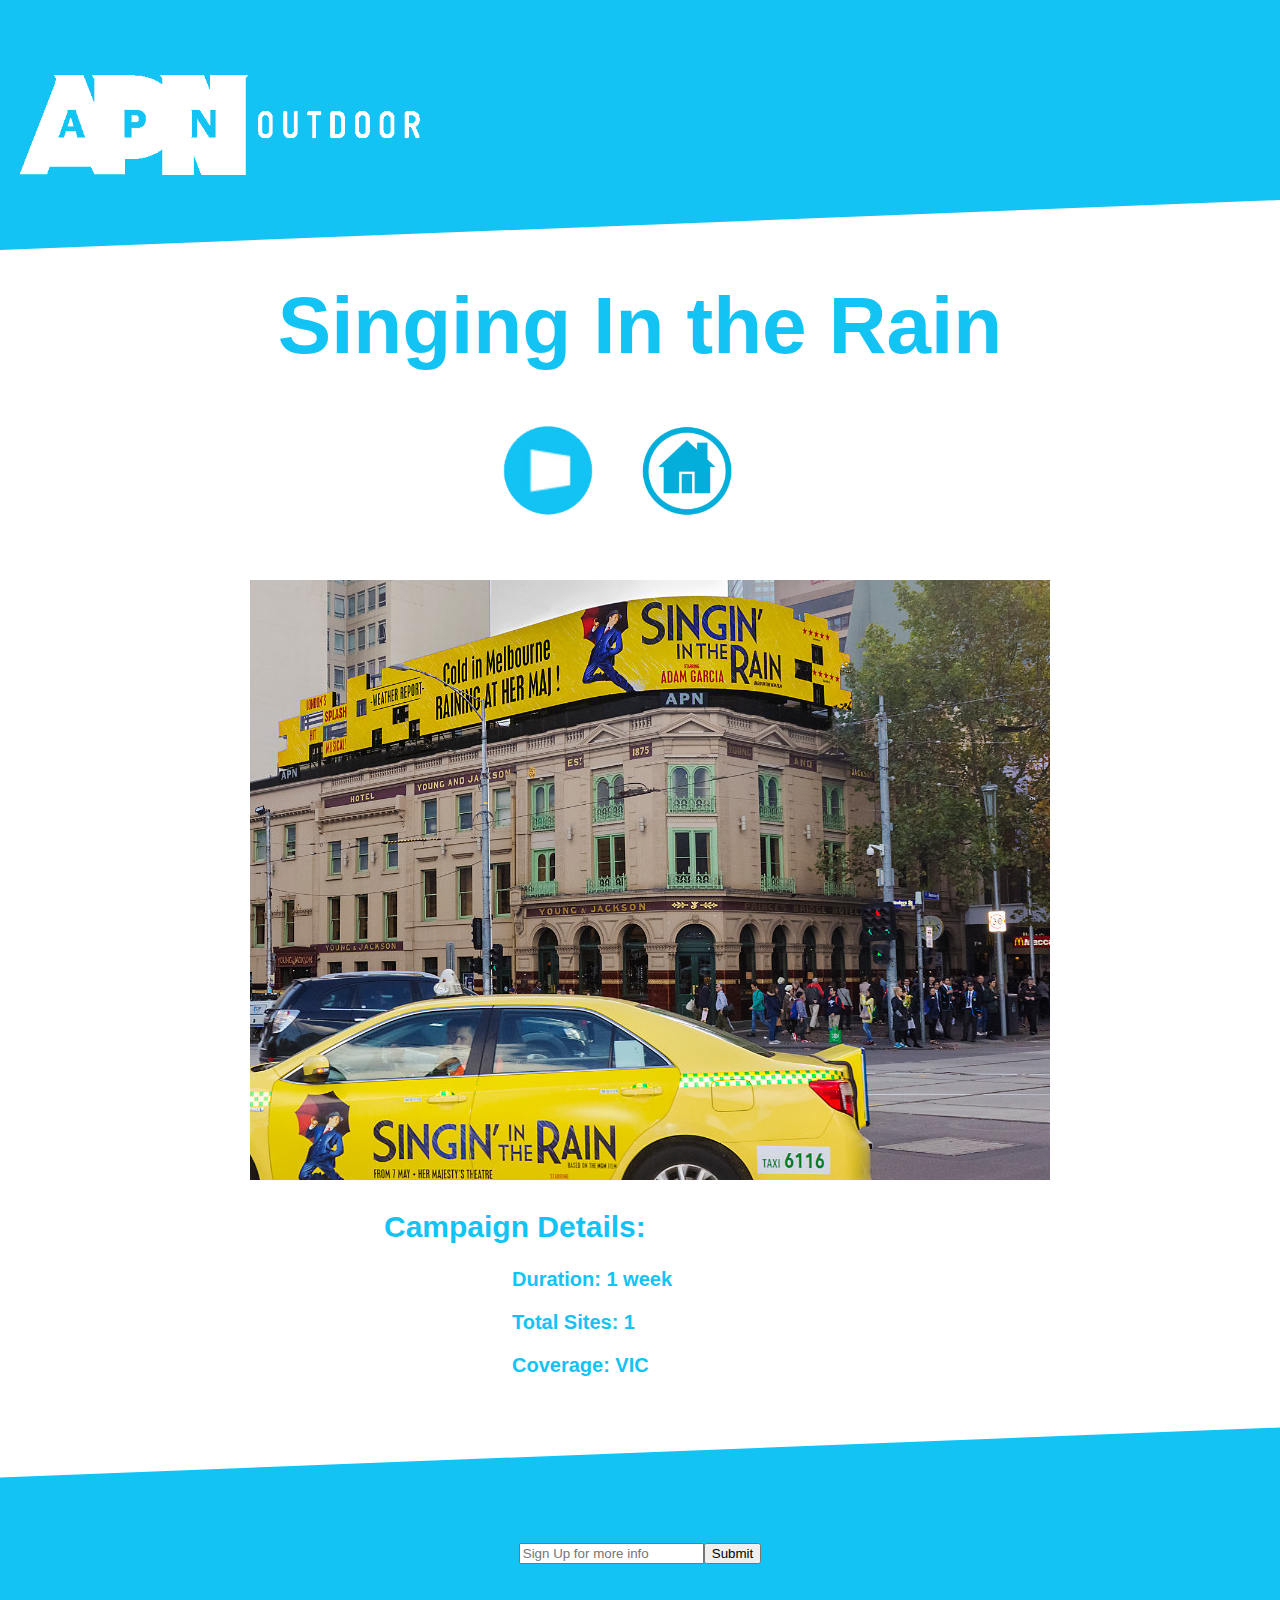
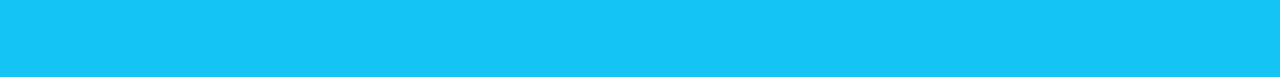
<file: APN Activation Hub/singingintherain.html>
<!DOCTYPE html>

<head>
	<meta charset="UTF-8">
	<title>Singing In The Rain</title>
	<link rel="stylesheet" type="text/css" href="styles/reset.css">
	<link rel="stylesheet" type="text/css" href="styles/popupsheet.css">
	
</head>

<body>
	<header>
		<img src="images/apnlogowhite.png" width="350px" height="100px">
	</header>

<div id="wrapper">
	<h1>Singing In the Rain</h1>	

	<nav>
			<a href="digital.html"><img src="images/digital3.jpg" width="90px" height="90px" style="margin-right: 45px;"></a>
			<a href="index.html"><img src="images/homebutton.png" width="90px" height="90px" style="margin-right: 45px;"></a>

	</nav>

	<div id="slideshow">
			<div>
				<img src="popupimages/singingintherain.jpg">
			</div>

</div>

<h2>Campaign Details:</h2>
	<p>Duration: 1 week</p>
	<p>Total Sites: 1</p>
	<p>Coverage: VIC</p>

<footer>

	<div class="footer-content">
		<input type="email" placeholder="Sign Up for more info"><button>Submit</button>

	</div>
</footer>

 
</body>


<html>
</file>
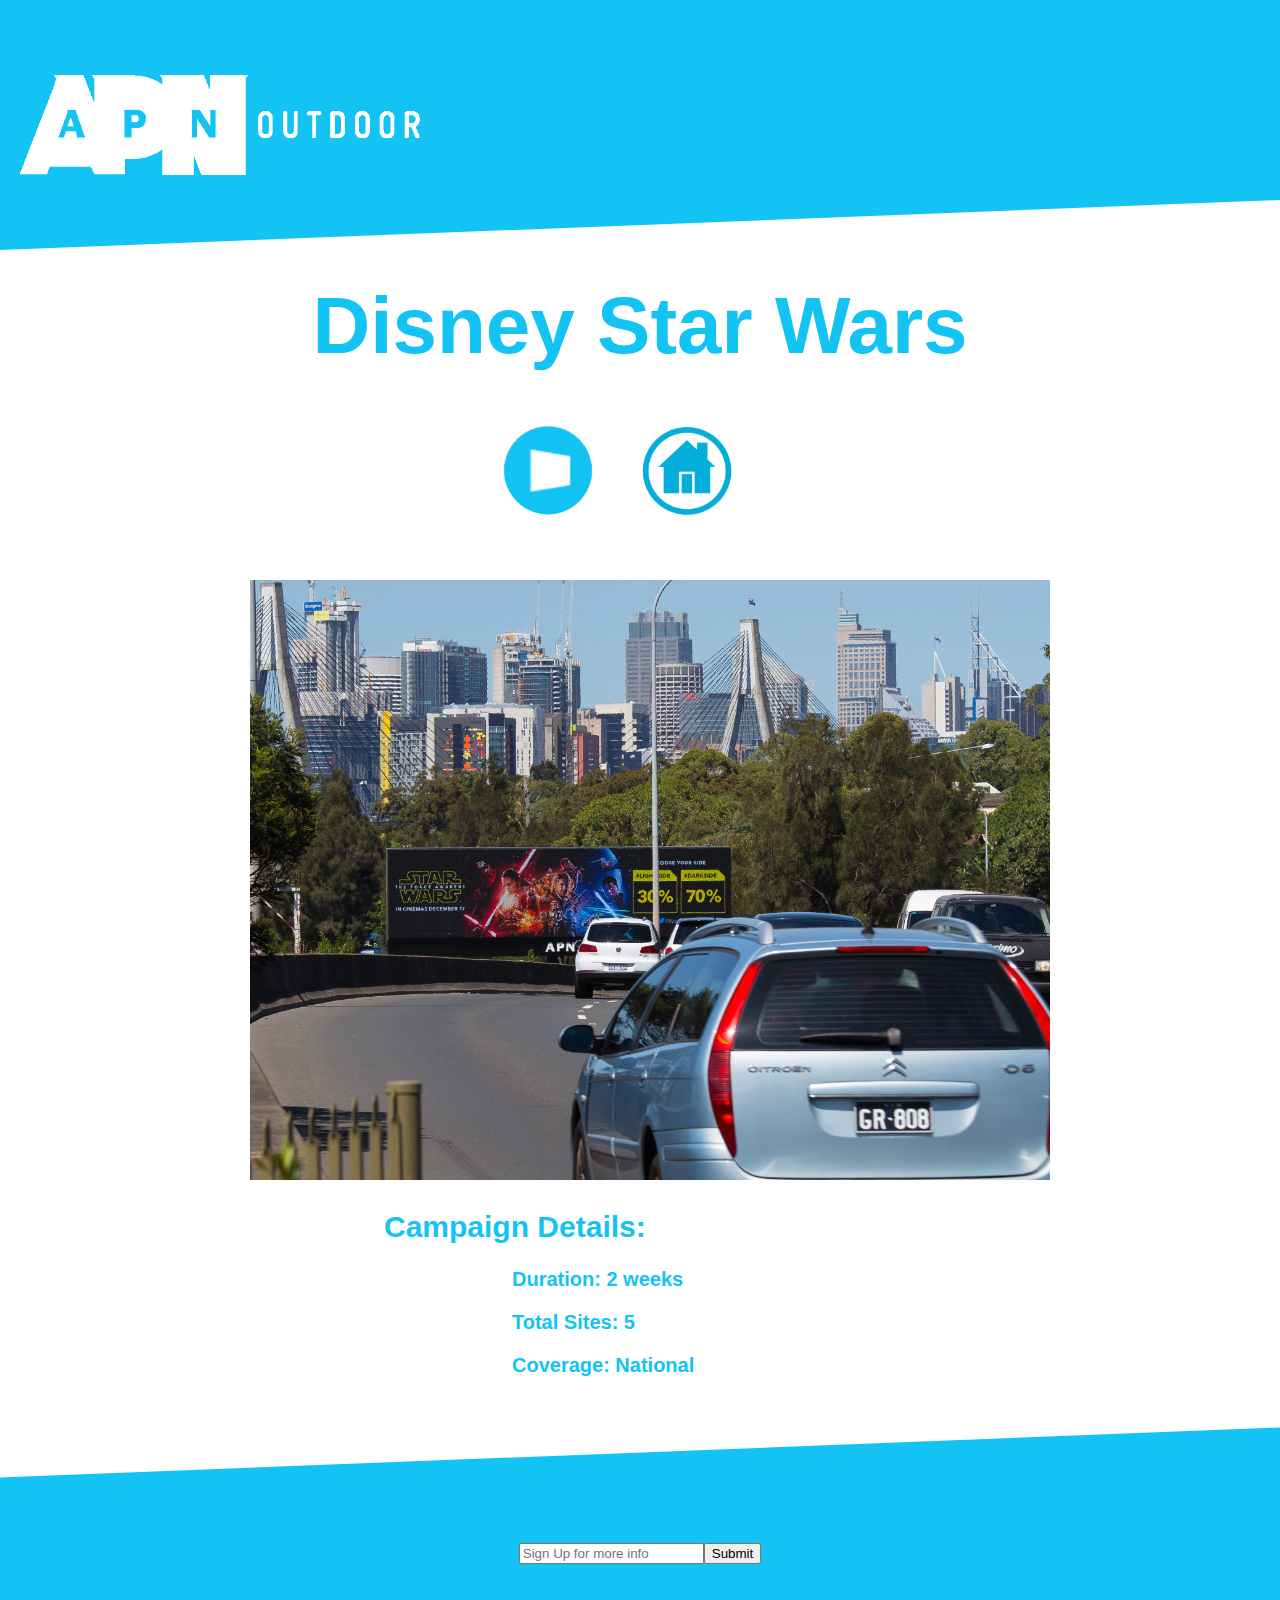
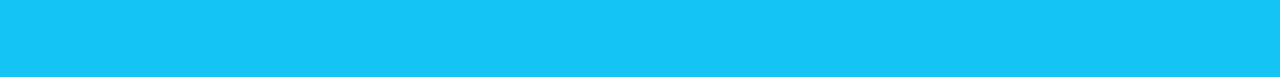
<file: APN Activation Hub/starwars.html>
<!DOCTYPE html>

<head>
	<meta charset="UTF-8">
	<title>Star Wars</title>
	<link rel="stylesheet" type="text/css" href="styles/reset.css">
	<link rel="stylesheet" type="text/css" href="styles/popupsheet.css">
	
</head>

<body>
	<header>
		<img src="images/apnlogowhite.png" width="350px" height="100px">
	</header>

<div id="wrapper">
	<h1>Disney Star Wars</h1>	

	<nav>
			<a href="digital.html"><img src="images/digital3.jpg" width="90px" height="90px" style="margin-right: 45px;"></a>
			<a href="index.html"><img src="images/homebutton.png" width="90px" height="90px" style="margin-right: 45px;"></a>

	</nav>

	<div id="slideshow">
			<div>
				<img src="popupimages/starwars1.jpg">
			</div>

			<div>
				<img src="popupimages/starwars2.jpg">
			</div>
			
			<div>
				<img src="popupimages/starwars3.jpg">
			</div>					
	</div>

</div>

<h2>Campaign Details:</h2>
	<p>Duration: 2 weeks</p>
	<p>Total Sites: 5</p>
	<p>Coverage: National</p>

<footer>

	<div class="footer-content">
		<input type="email" placeholder="Sign Up for more info"><button>Submit</button>

	</div>
</footer>
	
	<script src="https://ajax.googleapis.com/ajax/libs/jquery/3.1.0/jquery.min.js"></script>
	
	<script type="text/javascript">

	console.log("hey")

		$("#slideshow > div:gt(0)").hide();

		setInterval(function() { 
		  $('#slideshow > div:first')
		    .fadeOut(1000)
		    .next()
		    .fadeIn(1000)
		    .end()
		    .appendTo('#slideshow');
		},  3000);
	</script>
 
</body>


<html>
</file>
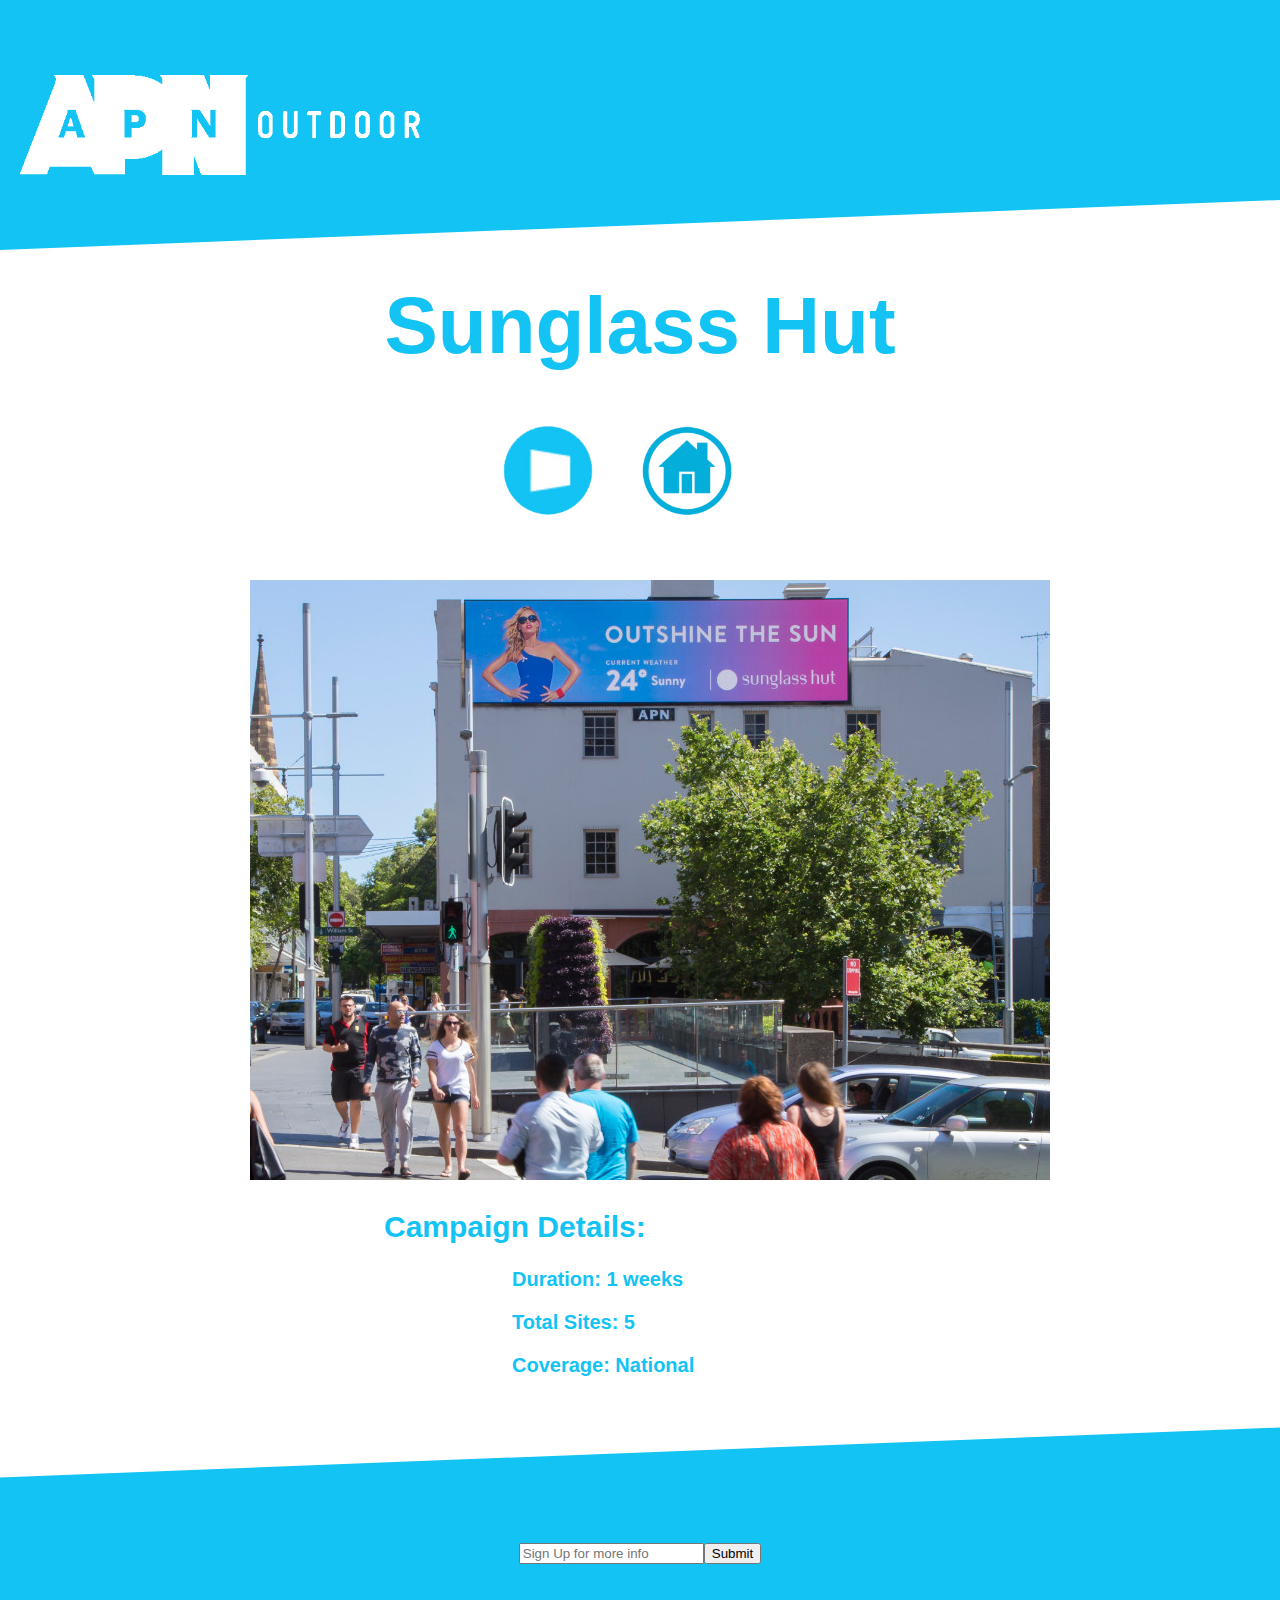
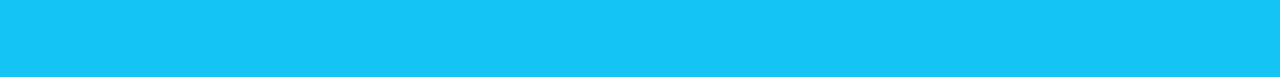
<file: APN Activation Hub/sunglasshut.html>
<!DOCTYPE html>

<head>
	<meta charset="UTF-8">
	<title>Sunglass Hut</title>
	<link rel="stylesheet" type="text/css" href="styles/reset.css">
	<link rel="stylesheet" type="text/css" href="styles/popupsheet.css">
	
</head>

<body>
	<header>
		<img src="images/apnlogowhite.png" width="350px" height="100px">
	</header>

<div id="wrapper">
	<h1>Sunglass Hut</h1>	

	<nav>
			<a href="digital.html"><img src="images/digital3.jpg" width="90px" height="90px" style="margin-right: 45px;"></a>
			<a href="index.html"><img src="images/homebutton.png" width="90px" height="90px" style="margin-right: 45px;"></a>

	</nav>

	<div id="slideshow">
			<div>
				<img src="popupimages/sunglasshut.jpg">
			</div>					
	</div>

</div>

<h2>Campaign Details:</h2>
	<p>Duration: 1 weeks</p>
	<p>Total Sites: 5 </p>
	<p>Coverage: National</p>

<footer>

	<div class="footer-content">
		<input type="email" placeholder="Sign Up for more info"><button>Submit</button>

	</div>
</footer>
 
</body>


<html>
</file>
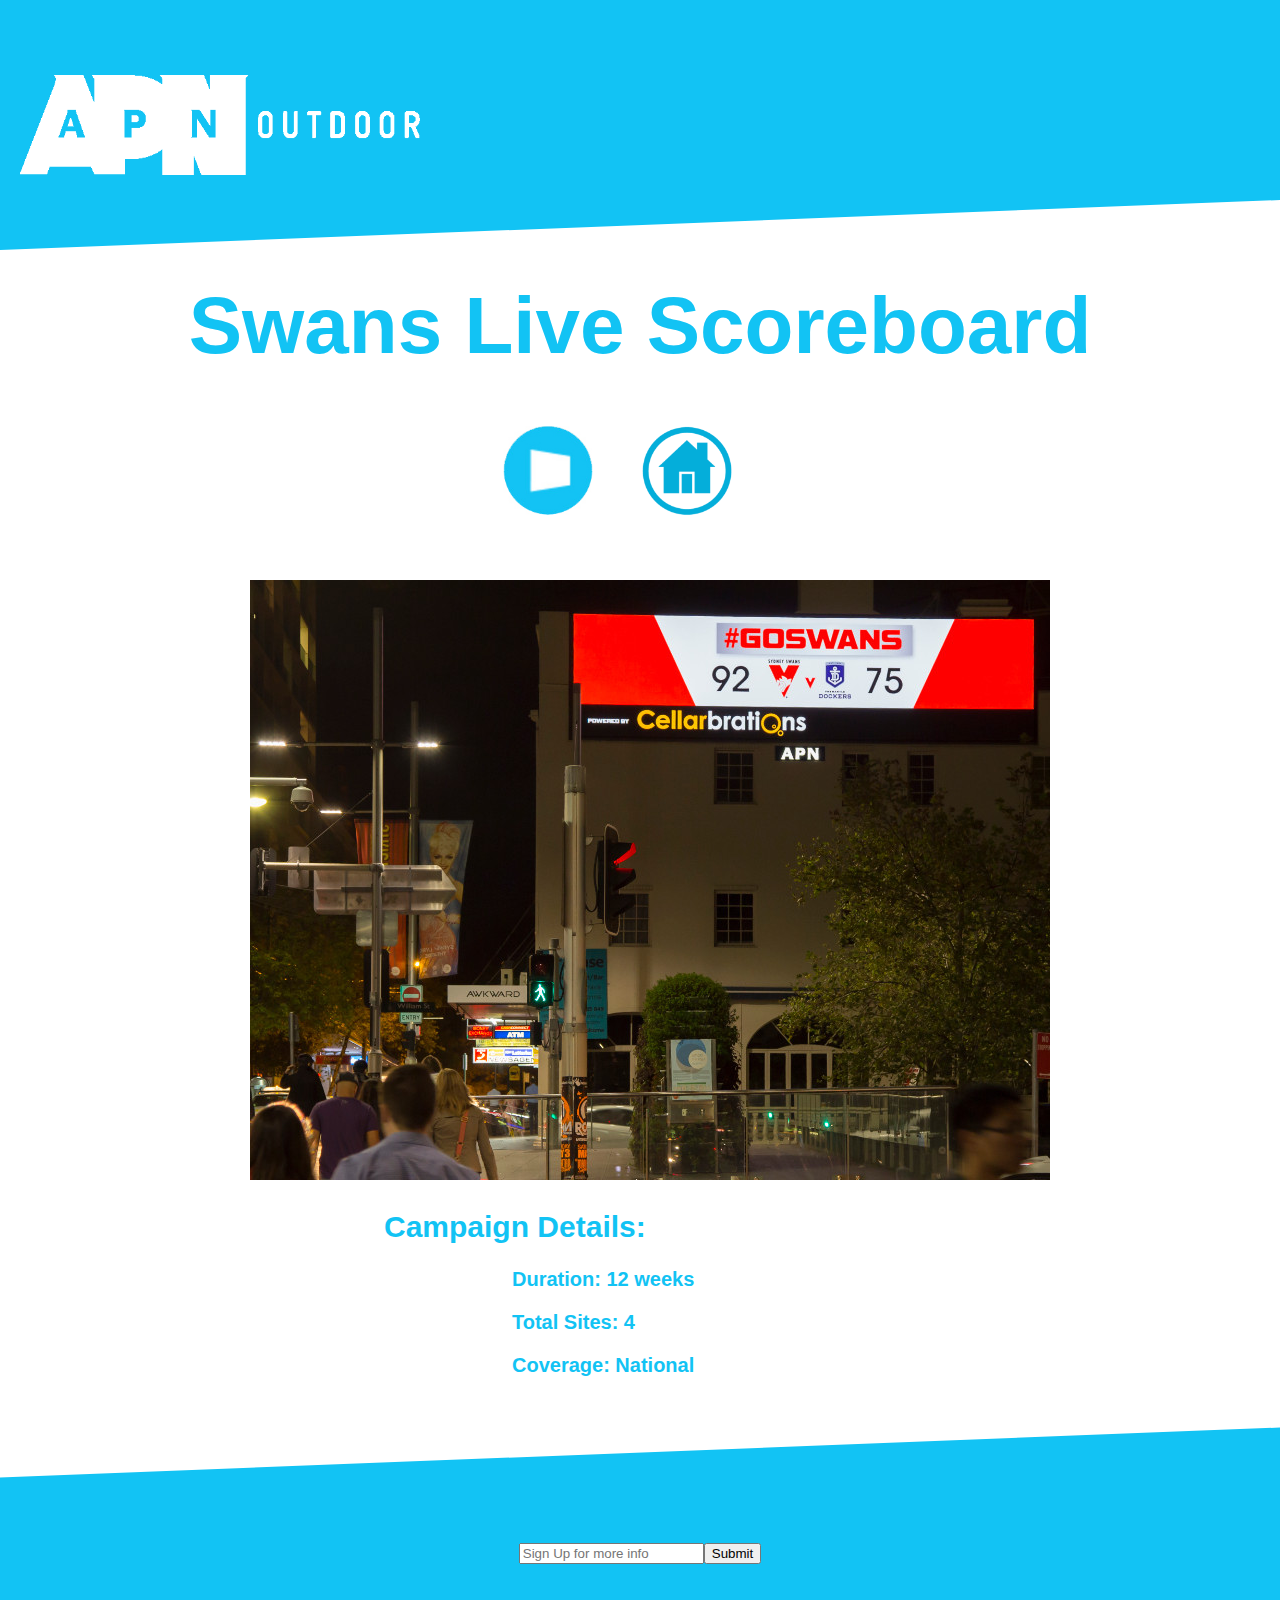
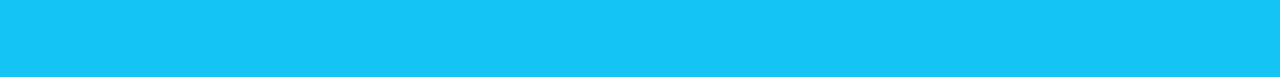
<file: APN Activation Hub/swans.html>
<!DOCTYPE html>

<head>
	<meta charset="UTF-8">
	<title>Swans</title>
	<link rel="stylesheet" type="text/css" href="styles/reset.css">
	<link rel="stylesheet" type="text/css" href="styles/popupsheet.css">
	
</head>

<body>
	<header>
		<img src="images/apnlogowhite.png" width="350px" height="100px">
	</header>

<div id="wrapper">
	<h1>Swans Live Scoreboard</h1>	

	<nav>
			<a href="digital.html"><img src="images/digital3.jpg" width="90px" height="90px" style="margin-right: 45px;"></a>
			<a href="index.html"><img src="images/homebutton.png" width="90px" height="90px" style="margin-right: 45px;"></a>

	</nav>

	<div id="slideshow">
			<div>
				<img src="popupimages/swans1.jpg">
			</div>

			<div>
				<img src="popupimages/swans2.jpg">
			</div>
			
			<div>
				<img src="popupimages/swans3.jpg">
			</div>					
	</div>

</div>

<h2>Campaign Details:</h2>
	<p>Duration: 12 weeks</p>
	<p>Total Sites: 4</p>
	<p>Coverage: National</p>

<footer>

	<div class="footer-content">
		<input type="email" placeholder="Sign Up for more info"><button>Submit</button>

	</div>
</footer>
	
	<script src="https://ajax.googleapis.com/ajax/libs/jquery/3.1.0/jquery.min.js"></script>
	
	<script type="text/javascript">

	console.log("hey")

		$("#slideshow > div:gt(0)").hide();

		setInterval(function() { 
		  $('#slideshow > div:first')
		    .fadeOut(1000)
		    .next()
		    .fadeIn(1000)
		    .end()
		    .appendTo('#slideshow');
		},  3000);
	</script>
 
</body>


<html>
</file>
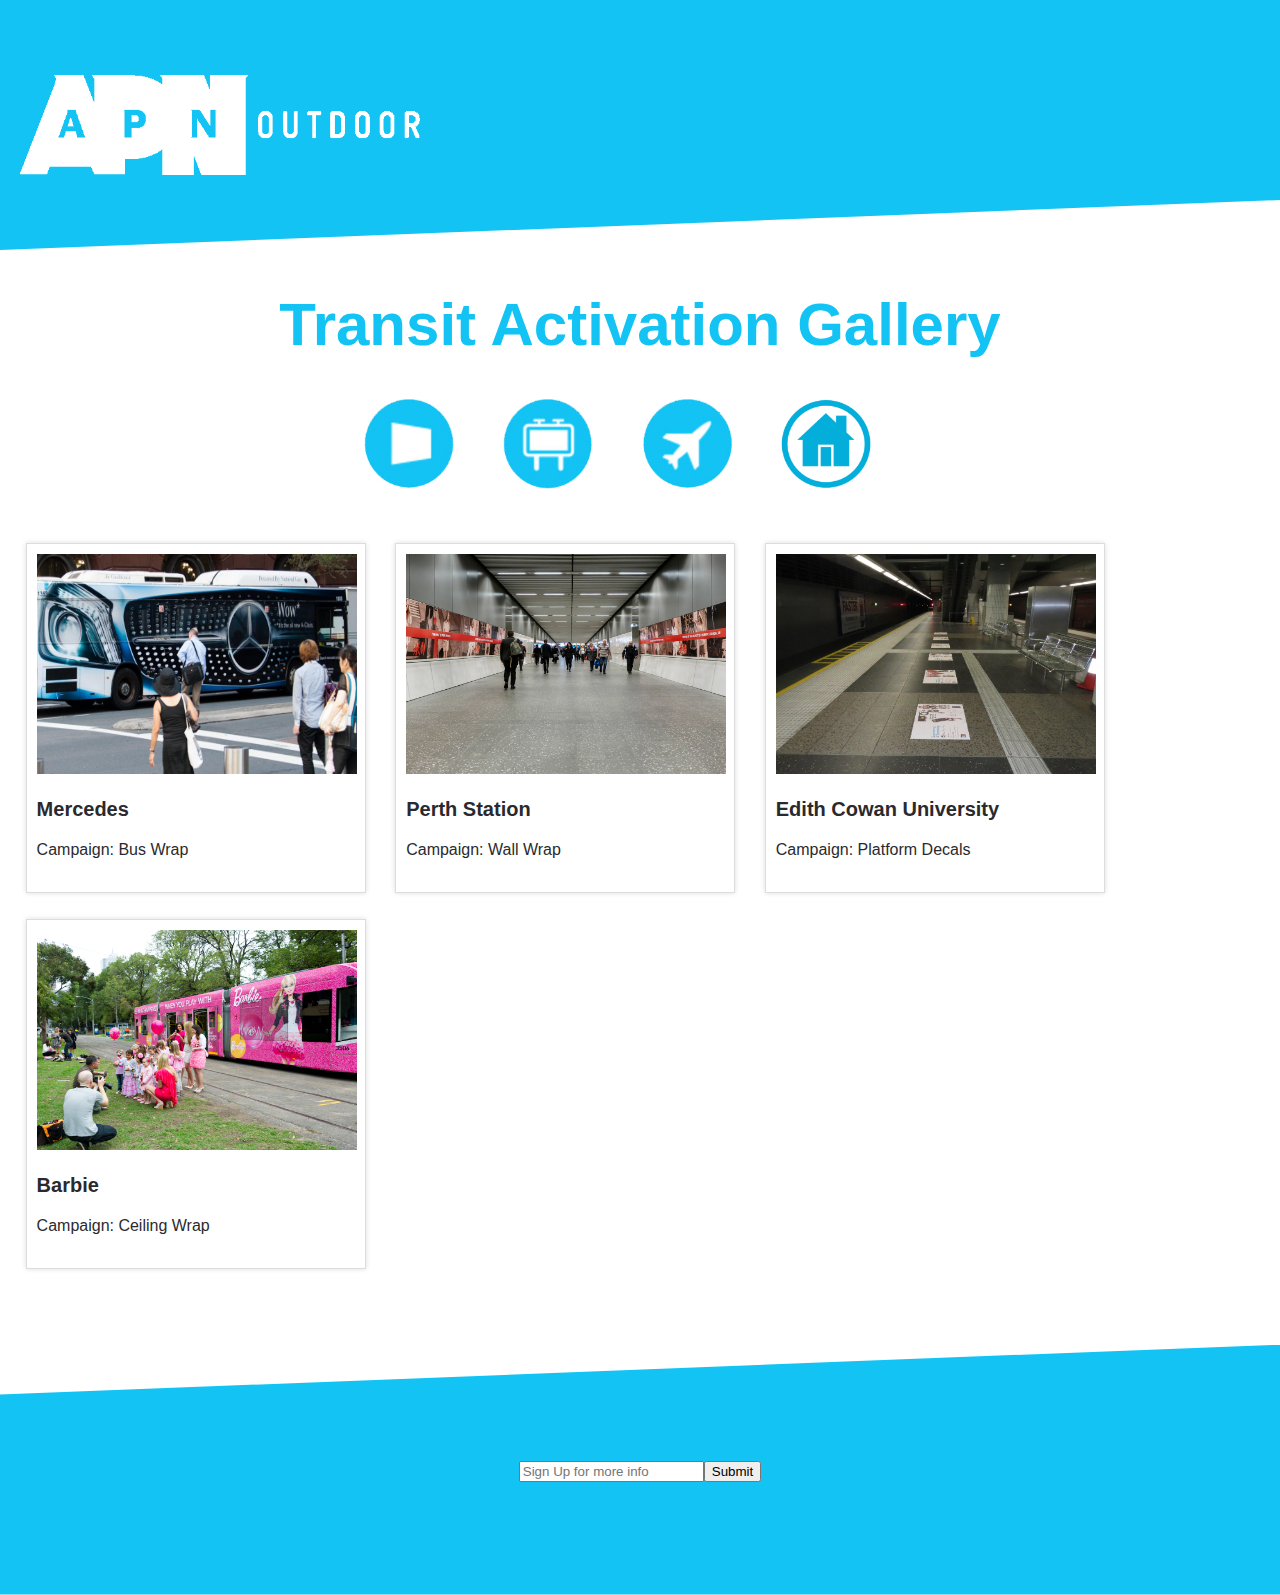
<file: APN Activation Hub/transit.html>
<!DOCTYPE html>

	<head>
		<meta charset="UTF-8">
		<title>Transit Activation Hub</title>
		<link rel="stylesheet" type="text/css" href="styles/reset.css">
		<link rel="stylesheet" type="text/css" href="styles/digitalsheet.css">
	</head>

<body>
		<header><img src="images/apnlogowhite.png" width="350px" height="100px"></header>

		<h1>Transit Activation Gallery</h1>

		<nav>
			<a href="digital.html"><img src="images/digital3.jpg" width="90px" height="90px" style="margin-right: 45px;"></a>
			<a href="billboard.html"><img src="images/billboard3.jpg" width="90px" height="90px" style="margin-right: 45px;"></a>
			<a href="airport.html"><img src="images/airport3.jpg" width="90px" height="90px" style="margin-right: 45px;"></a>
			<a href="index.html"><img src="images/homebutton.png" width="90px" height="90px" style="margin-right: 45px;"></a>
		</nav>
			
	<div class="gallery">
			
					<div class="mercedes">
						<img src="transitimages/mercedes.jpg" />
						<h3>Mercedes</h3>
						<p>Campaign: Bus Wrap</p>
								</div>
					<div class="perthstation">
						<img src="transitimages/perthstation.jpg" />
						<h3>Perth Station</h3>
						<p>Campaign: Wall Wrap</p>
								</div>
					<div class="platform">
						<img src="transitimages/platform.jpg" />
						<h3>Edith Cowan University</h3>
						<p>Campaign: Platform Decals</p>
								</div>
					<div class="barbie">
						<img src="transitimages/barbie.jpg" />
						<h3>Barbie</h3>
						<p>Campaign: Ceiling Wrap</p>
							</div>
<footer>
	<div class="footer-content">
		<input type="email" placeholder="Sign Up for more info"><button>Submit</button>
	</div>
</footer>					
					
</body>	

<html>
</file>
<file: APN Activation Hub/styles/sheet.css>
body {
}

header {
	background-color: #12c3f4;
	height: 72px;
  width: 100%;
}

header > img {
	height: 100px;
	margin-left: 20px;
	margin-top: 75px;
	width: 400px;
}

#wrapper {
	width: 100vw;
	height: 100%;
}

h1 {
  color: #12c3f4;
  font-family: "Century Gothic", CenturyGothic, AppleGothic, sans-serif; 
  font-size: 80px;
  font-weight: bold;
  margin-top: 30px;
  text-align: center;
}

nav {
  margin-bottom: 50px;
  text-align: center;

}

#slideshow { 
    margin: 0 auto; 
    position: relative; 
    padding: 10px; 
    display: block;
    height: 80vh;
    width: 80vw;
}

#slideshow > div { 
    position: absolute; 
    width: 100%;
   
}

#slideshow > div > img {
	width: 100%;
}


footer {
  position: relative;
  background-color: #12c3f4;
  height: 250px;
  margin-top: 50px;
  -webkit-clip-path: polygon(0 20%, 100% 0, 100% 100%, 0% 100%);
  z-index: 0;
  font-size: 3em;

}

.footer-content {
	font-size: 3em;
	margin: 0 auto;
	/*position: absolute;*/
	text-align: center;
	/*z-index: 1;*/
}
</file>
<file: APN Activation Hub/styles/digitalsheet.css>
body {
  background-color:  white;
}

header {
  background: #12c3f4;
  height: 250px;
  margin: 0px 0px 20px 0px;
  width: 100%;
  -webkit-clip-path: polygon(0 0, 100% 0, 100% 80%, 0% 100%);
}

header > img {
  height: 100px;
  margin-left: 20px;
  margin-top: 75px;
  width: 400px;
}

nav {
  margin-bottom: 50px;
  text-align: center;
}

nav > img {
  height: 15px;
  width: 15px;
}

h1 {
  color: #12c3f4;
  font-family: "Century Gothic", CenturyGothic, AppleGothic, sans-serif; 
  font-size: 60px;
  font-weight: bold;
  text-align: center;
}

h3 {
  font-family: font-family: "Century Gothic", CenturyGothic, AppleGothic, sans-serif;
  font-size: 20px;
}

.gallery > div {
  background-color:  #807f83;
  color: #2a2a2e;
  display: inline-block;
  font-family: "Century Gothic", CenturyGothic, AppleGothic, sans-serif;
  padding: 10px;
  margin: 0 0 2% 2%;
  background: #fff;
  border: 1px solid #ddd;
  font-size: 16px;
  font-size: 1rem;
  height: 350px;
  vertical-align: top;
  box-shadow: 0 0 5px #ddd;
  box-sizing: border-box;
  -moz-box-sizing: border-box;
  -webkit-box-sizing: border-box;
  width:340px;
}

.gallery > * img {
  height: 220px;
  width: 320px;
}

a {
  color: inherit;
  text-decoration: none;
}

/*footer {
  background-color: #12c3f4;
  height: 250px;
  margin-top: 30px;
  -webkit-clip-path: polygon(0 20%, 100% 0, 100% 100%, 0% 100%);
}*/

footer {
  position: relative;
  background-color: #12c3f4;
  height: 250px;
  margin-top: 50px;
  -webkit-clip-path: polygon(0 20%, 100% 0, 100% 100%, 0% 100%);
  z-index: 0;
  font-size: 3em;

}

.footer-content {
  font-size: 3em;
  margin: 0 auto;
  /*position: absolute;*/
  text-align: center;
  /*z-index: 1;*/
}

@media only screen and (max-width: 900px;) {
 
 .gallery > div {
  width: 10px;
 } 
}
</file>
<file: APN Activation Hub/styles/popupsheet.css>
body {
}
header {
	background-color: #12c3f4;
	height: 250px;
	width: 100%;
	-webkit-clip-path: polygon(0 0, 100% 0, 100% 80%, 0% 100%);
}

header > img {
	height: 100px;
	margin-left: 20px;
	margin-top: 75px;
	width: 400px;
}

#wrapper {
	width: 100vw;
	height: 100%;
}

h1 {
  color: #12c3f4;
  font-family: "Century Gothic", CenturyGothic, AppleGothic, sans-serif; 
  font-size: 80px;
  font-weight: bold;
  margin-top: 30px;
  text-align: center;
}

nav {
  margin-bottom: 50px;
  text-align: center; 

}

#slideshow { 
    margin: 0 auto; 
    position: relative; 
    padding: 10px; 
    display: block;
    height: 600px;
    width: 800px;
}

#slideshow > div { 
    position: absolute; 
    width: 100%;
   
}

#slideshow > div > img {
	width: 100%;
}

h2 {
  color: #12c3f4;
  font-family: "Century Gothic", CenturyGothic, AppleGothic, sans-serif; 
  font-size: 30px;
  font-weight: bolder;
  margin-left: 30%;
  margin-top: 40px;
  text-align: left; 
}

p {
  color: #12c3f4;
  font-family: "Century Gothic", CenturyGothic, AppleGothic, sans-serif; 
  font-size: 20px;
  font-weight: bold;
  margin-left: 40%;   
}


footer {
  position: relative;
  background-color: #12c3f4;
  height: 250px;
  margin-top: 50px;
  -webkit-clip-path: polygon(0 20%, 100% 0, 100% 100%, 0% 100%);
  z-index: 0;
  font-size: 3em;

}

.footer-content {
	font-size: 3em;
	margin: 0 auto;
	/*position: absolute;*/
	text-align: center;
	/*z-index: 1;*/
}
</file>
